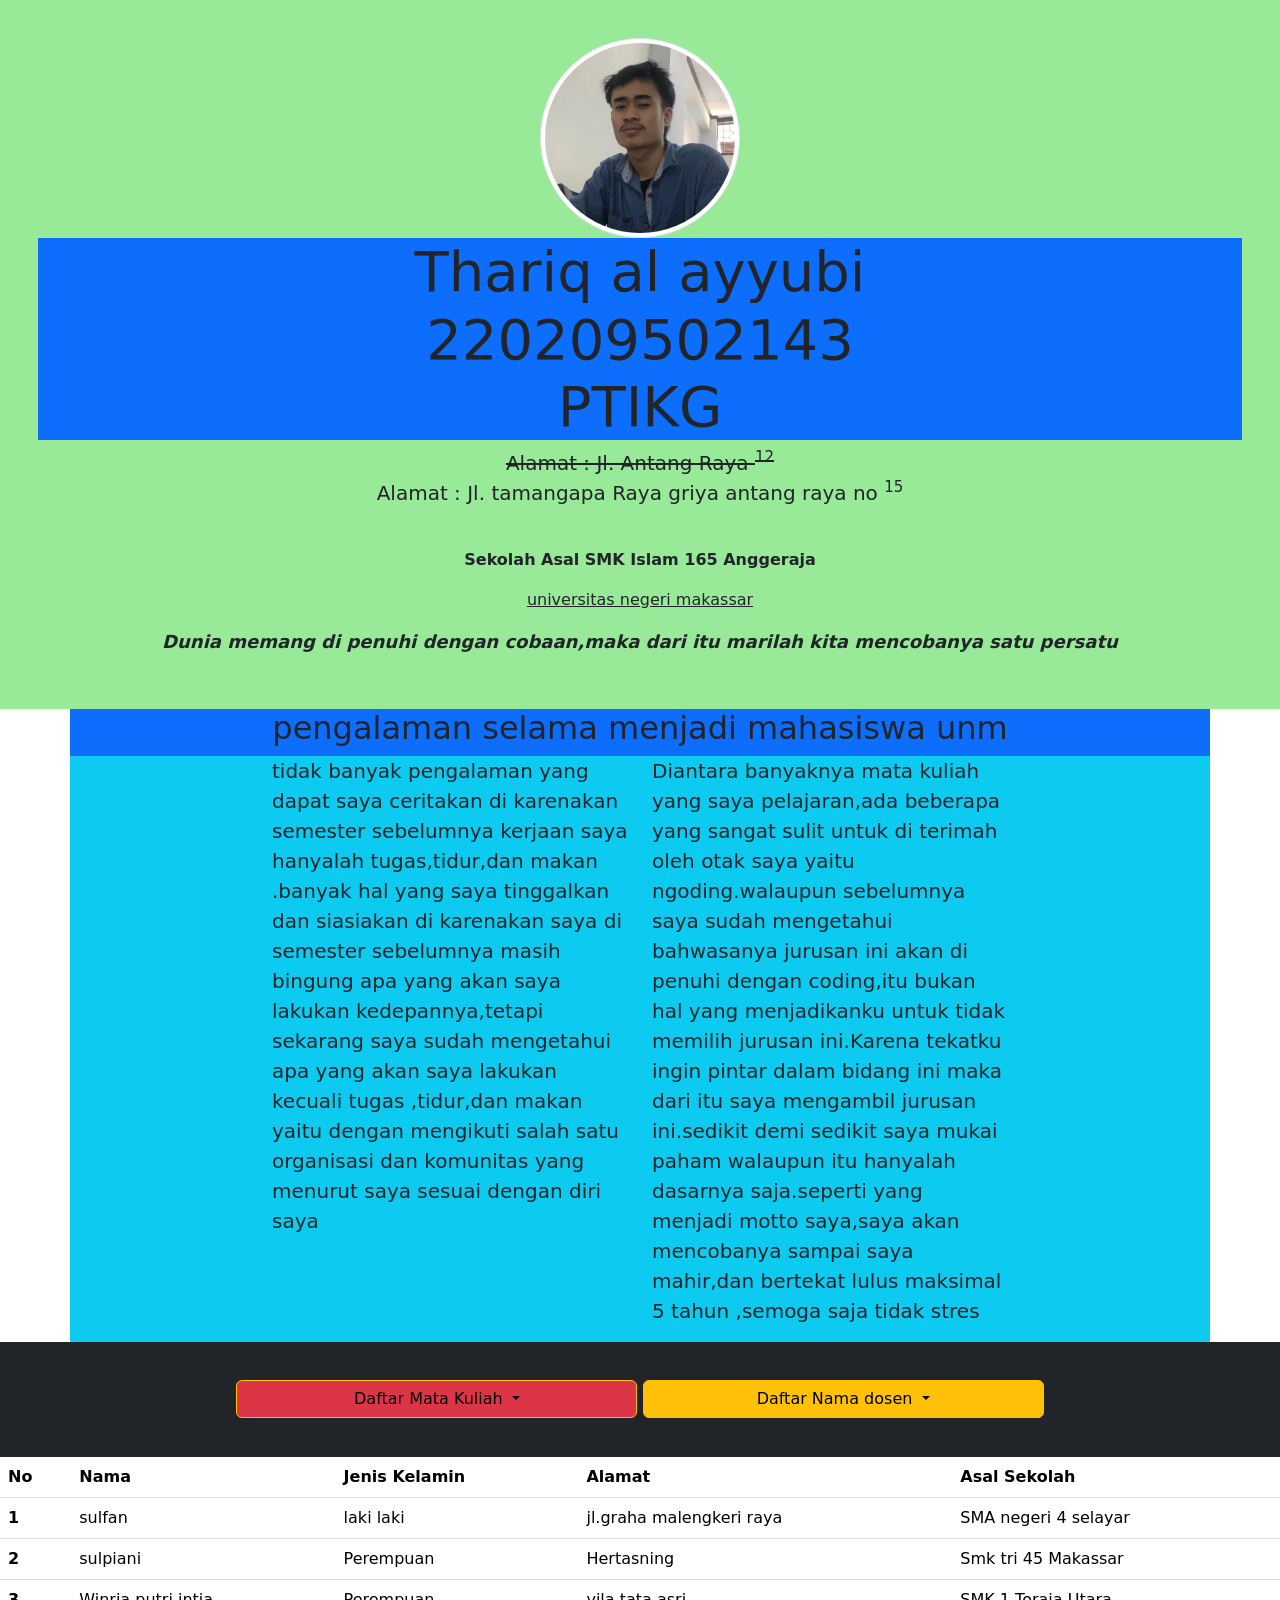
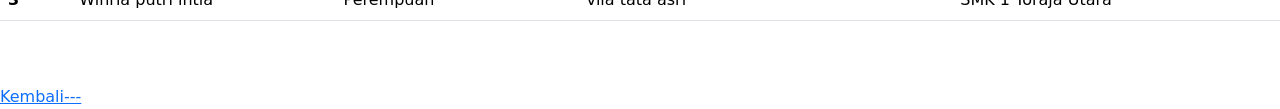
<file: tugas uts/Artikel.html>
<!DOCTYPE html>
<html l>
<head>
    <title>Perkenalan Diri</title>
    <link href="https://cdn.jsdelivr.net/npm/bootstrap@5.3.2/dist/css/bootstrap.min.css" rel="stylesheet" integrity="sha384-T3c6CoIi6uLrA9TneNEoa7RxnatzjcDSCmG1MXxSR1GAsXEV/Dwwykc2MPK8M2HN" crossorigin="anonymous">
    <script src="https://cdn.jsdelivr.net/npm/bootstrap@5.3.2/dist/js/bootstrap.bundle.min.js" integrity="sha384-C6RzsynM9kWDrMNeT87bh95OGNyZPhcTNXj1NW7RuBCsyN/o0jlpcV8Qyq46cDfL" crossorigin="anonymous"></script>
    <link rel="stylesheet" href="massok.css">
</head>
<body>
  
    <section class="jumbotron text-center"  >  
        
        <img src="iyya katama 2.jpg" alt="iyya kah manis" width="200" class="rounded-circle img-thumbnail"  >
        <h1 class="display-4 bg-primary text-center">Thariq al ayyubi <br>
            220209502143 <br>
            PTIKG <br>
        </h1>
        <p class="lead"><del>Alamat  : Jl. Antang Raya <sup>12</sup></del> <br>
            Alamat  : Jl. tamangapa Raya griya antang raya no <sup>15</sup> </p><br>
    
            <p>
                <b>Sekolah Asal SMK Islam 165 Anggeraja</b>
            </p>
            <p>
                <u>universitas negeri makassar</u>
            </p>
            <p>
             <font size="4"><b><i>Dunia memang di penuhi dengan cobaan,maka dari itu marilah kita mencobanya satu persatu</i></b></font>
            </p>
       </section>

        
            <div class="container ">
                <div class="row text-center bg-primary">
                  <div class="col "><h2>pengalaman selama menjadi mahasiswa unm</h2>
                  </div>
                </div>
                <div class="row  bs-danger-border-subtle justify-content-center fs-5 bg-info">
                    <div class="col-4"><p>
                      tidak banyak pengalaman yang dapat saya ceritakan di karenakan semester sebelumnya kerjaan saya hanyalah tugas,tidur,dan makan .banyak hal yang saya tinggalkan dan siasiakan di karenakan saya di semester sebelumnya masih bingung apa yang akan saya lakukan kedepannya,tetapi sekarang saya sudah mengetahui apa yang akan saya lakukan kecuali tugas ,tidur,dan makan yaitu dengan mengikuti salah satu organisasi dan komunitas yang menurut saya sesuai dengan diri saya
                       </p></div>
                    <div class="col-4"><p>
                      Diantara banyaknya mata kuliah yang saya pelajaran,ada beberapa yang sangat sulit untuk di terimah oleh otak saya yaitu ngoding.walaupun sebelumnya saya sudah mengetahui bahwasanya jurusan ini akan di penuhi dengan coding,itu bukan hal yang menjadikanku untuk tidak memilih jurusan ini.Karena tekatku ingin pintar dalam bidang ini maka dari itu saya mengambil jurusan ini.sedikit demi sedikit saya mukai paham walaupun itu hanyalah dasarnya saja.seperti yang menjadi motto saya,saya akan mencobanya sampai saya mahir,dan bertekat lulus maksimal 5 tahun ,semoga saja tidak stres
                       </p></div>
                </div>
              </div>
         
      
      <section id="dosen">
       <div class="dropdown text-center bg-dark  ">
        <button class="btn btn-warning dropdown-toggle col-4 bg-danger" type="button" data-bs-toggle="dropdown" aria-expanded="false">
            Daftar Mata Kuliah
        </button>
        <ul class="dropdown-menu  ">
          <li><a class="dropdown-item" href="#">Strategi Pembelajaran</a></li>
          <li><a class="dropdown-item" href="#">Profesi Pendidikan</a></li>
          <li><a class="dropdown-item" href="#">Inovasi Teknologi</a></li>
          <li><a class="dropdown-item" href="#">Keamanan Komputer</a></li>
          <li><a class="dropdown-item" href="#">Programan Web</a></li>
          <li><a class="dropdown-item" href="#">Jaringan Komputer</a></li>
          <li><a class="dropdown-item" href="#">Kecerdasan Buatan</a></li>
          <li><a class="dropdown-item" href="#">Stuktur Data</a></li>
           </ul>
           <button class="btn btn-warning dropdown-toggle col-4" type="button" data-bs-toggle="dropdown" aria-expanded="false">
            Daftar Nama dosen
        </button>
        <ul class="dropdown-menu ">
          <li><a class="dropdown-item" href="#">Ninik Rahayu Ashadi. S.Pd., M.Pd</a></li>
          <li><a class="dropdown-item" href="#">Dr. Darmawang, M.Kes</a></li>
          <li><a class="dropdown-item" href="#">M. Miftach Fakhri, S.Kom., M.Pd</a></li>
          <li><a class="dropdown-item" href="#">Fadhlirrahman Baso, S.Pd., M.Pd</a></li>
          <li><a class="dropdown-item" href="#">Alifya Nfh, S.Pd.,M.Pd.</a></li>
          <li><a class="dropdown-item" href="#">Dr. Muliadi, S.Pd..M.T.</a></li>
          <li><a class="dropdown-item" href="#">Fhatiah Adiba, S.Pd., M.Cs.</a></li>
          <li><a class="dropdown-item" href="#">Haekal Febriansyah Ramadhan, S.T., M.Pd.</a></li>
           </ul>
      </div>
    </section>
         
   
            <table class="table bg-warning">
                <thead>
                  <tr>
                    <th scope="col">No</th>
                    <th scope="col">Nama</th>
                    <th scope="col">Jenis Kelamin</th>
                    <th scope="col">Alamat</th>
                    <th scope="col">Asal Sekolah</th>
                  </tr>
                </thead>
                <tbody>
                  <tr>
                    <th scope="row">1</th>
                    <td>sulfan</td>
                    <td>laki laki</td>
                    <td>jl.graha malengkeri raya</td>
                    <td>SMA negeri 4 selayar</td>
                  </tr>
                  <tr>
                    <th scope="row">2</th>
                    <td>sulpiani</td>
                     <td>Perempuan</td>
                     <td>Hertasning</td>
                     <td> Smk tri 45 Makassar</td>
                  </tr>
                  <tr>
                    <th scope="row">3</th>
                    <td>Winria putri intia</td>
                    <td>Perempuan</td>
                    <td>vila tata asri</td>
                    <td>SMK 1 Toraja Utara</td>
                  </tr>
                </tbody>
              </table>
        </tr>
              </table><br><br>
              <a href="Index.html">Kembali---</a>
</body>
</html>
</file>
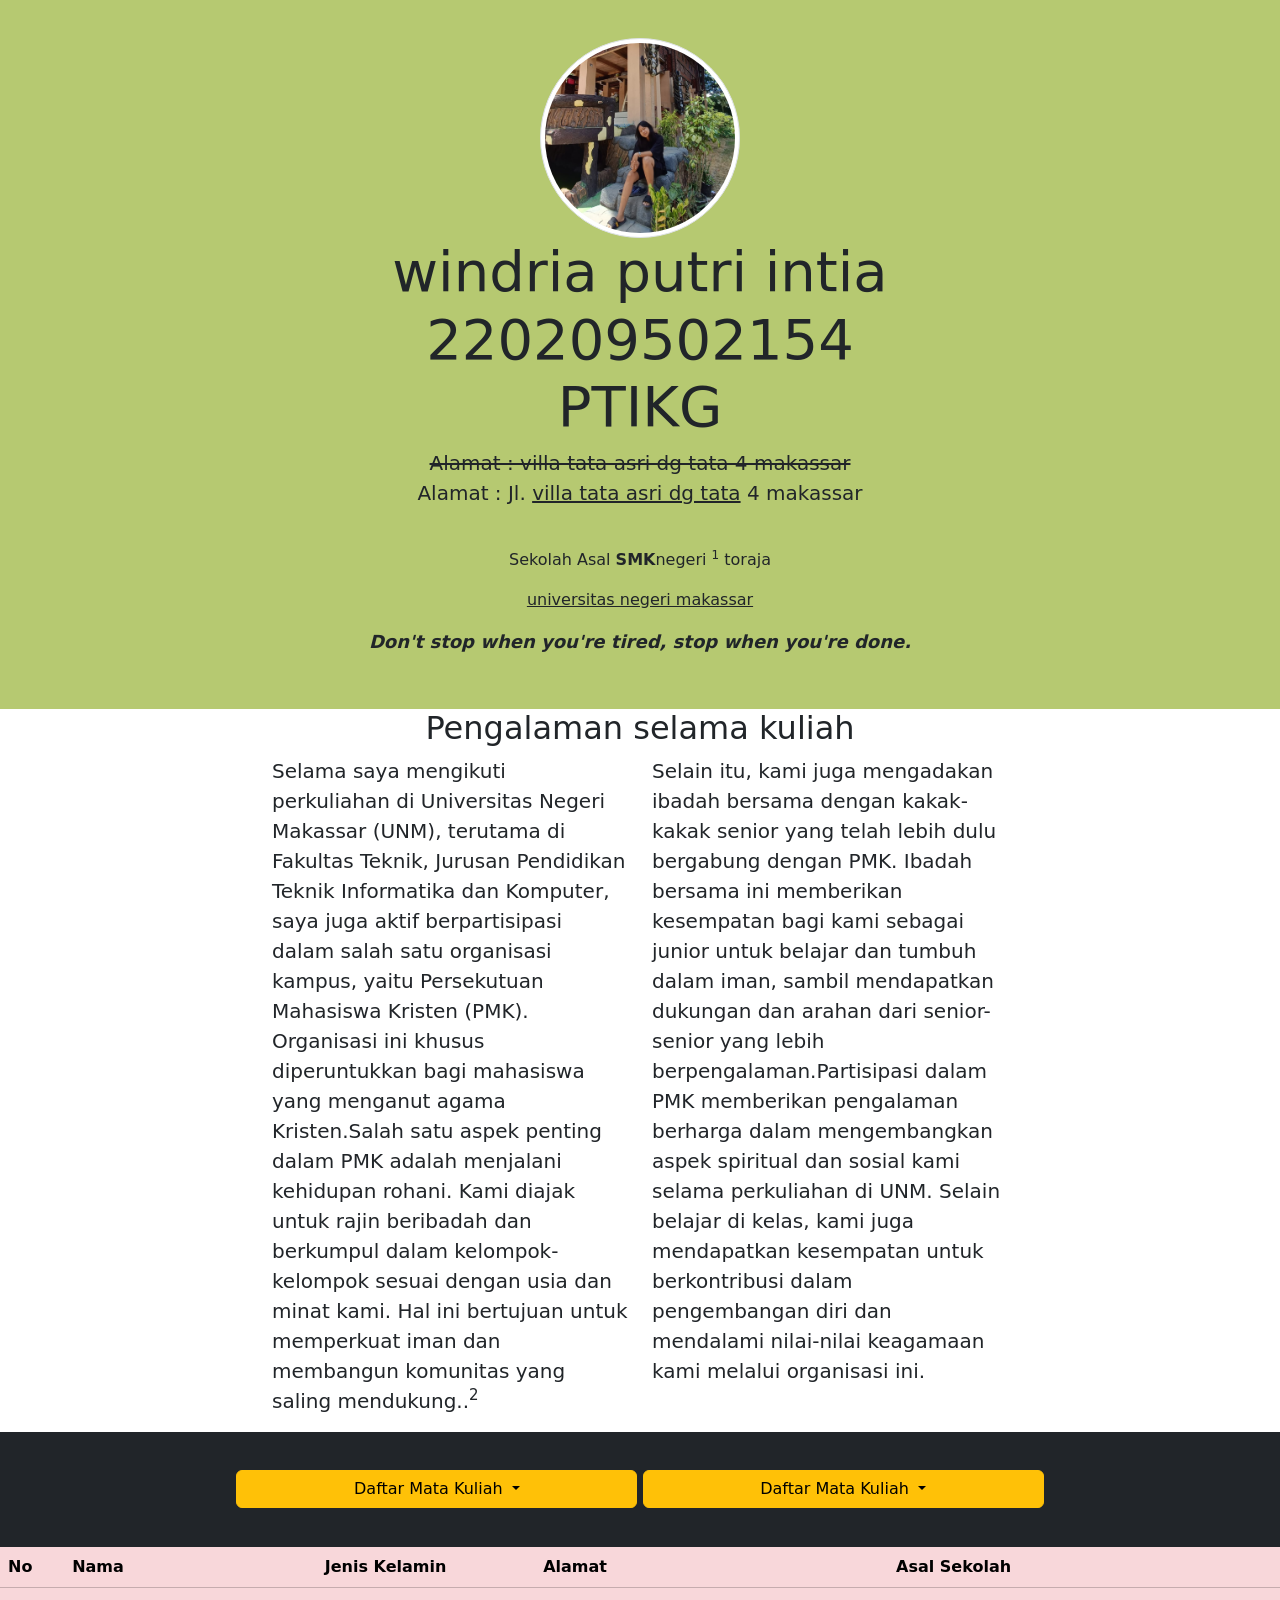
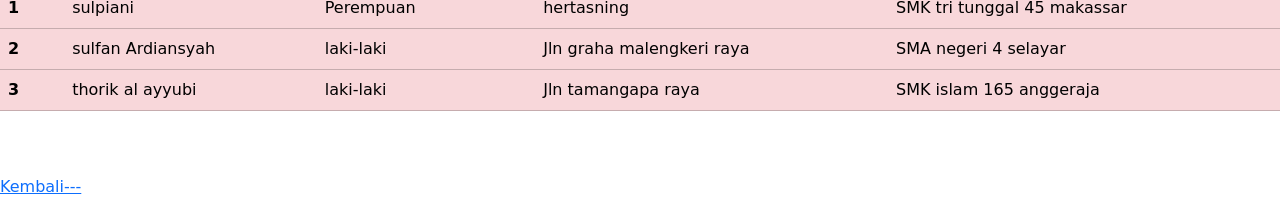
<file: tugas uts/BIODATA.HTML>
<!DOCTYPE html>
<html l>
<head>
    <title>Perkenalan Diri</title>
    <link href="https://cdn.jsdelivr.net/npm/bootstrap@5.3.2/dist/css/bootstrap.min.css" rel="stylesheet" integrity="sha384-T3c6CoIi6uLrA9TneNEoa7RxnatzjcDSCmG1MXxSR1GAsXEV/Dwwykc2MPK8M2HN" crossorigin="anonymous">
    <script src="https://cdn.jsdelivr.net/npm/bootstrap@5.3.2/dist/js/bootstrap.bundle.min.js" integrity="sha384-C6RzsynM9kWDrMNeT87bh95OGNyZPhcTNXj1NW7RuBCsyN/o0jlpcV8Qyq46cDfL" crossorigin="anonymous"></script>
    <link rel="stylesheet" href="winriaputri.css">
</head>
<body>
    <section class="jumbotron text-center"  >  
        
        <img src="winria putri.jpg" alt="windria putri intia" width="200" class="rounded-circle img-thumbnail"  >
        <h1 class="display-4">windria putri intia <br>
            220209502154 <br>
            PTIKG <br>
        </h1>
        <p class="lead"><del>Alamat : villa tata asri dg tata 4 makassar</del> <br>
            Alamat  : Jl. <u>villa tata asri dg tata</u> 4 makassar </p><br>
    
            <p>
                Sekolah Asal <b>SMK</b>negeri <sup>1</sup> toraja
            </p>
            <p>
                <u>universitas negeri makassar</u>
            </p>
            <p>
             <font size="4"><b><i>Don't stop when you're tired, stop when you're done.</i></b></font>
            </p>
       </section>

        
            <div class="container ">
                <div class="row text-center">
                  <div class="col "><h2>Pengalaman selama kuliah</h2>
                  </div>
                </div>
                <div class="row  bs-danger-border-subtle justify-content-center fs-5">
                    <div class="col-4"><p>
                        Selama saya mengikuti perkuliahan di Universitas Negeri Makassar (UNM), terutama di Fakultas Teknik, Jurusan Pendidikan Teknik Informatika dan Komputer, saya juga aktif berpartisipasi dalam salah satu organisasi kampus, yaitu Persekutuan Mahasiswa Kristen (PMK). Organisasi ini khusus diperuntukkan bagi mahasiswa yang menganut agama Kristen.Salah satu aspek penting dalam PMK adalah menjalani kehidupan rohani. Kami diajak untuk rajin beribadah dan berkumpul dalam kelompok-kelompok sesuai dengan usia dan minat kami. Hal ini bertujuan untuk memperkuat iman dan membangun komunitas yang saling mendukung..<sup>2</sup> 
                       </p></div>
                    <div class="col-4"><p>
                        Selain itu, kami juga mengadakan ibadah bersama dengan kakak-kakak senior yang telah lebih dulu bergabung dengan PMK. Ibadah bersama ini memberikan kesempatan bagi kami sebagai junior untuk belajar dan tumbuh dalam iman, sambil mendapatkan dukungan dan arahan dari senior-senior yang lebih berpengalaman.Partisipasi dalam PMK memberikan pengalaman berharga dalam mengembangkan aspek spiritual dan sosial kami selama perkuliahan di UNM. Selain belajar di kelas, kami juga mendapatkan kesempatan untuk berkontribusi dalam pengembangan diri dan mendalami nilai-nilai keagamaan kami melalui organisasi ini.

                       </p></div>
                </div>
              </div>
         
      
      <section id="dosen">
       <div class="dropdown text-center bg-dark  ">
        <button class="btn btn-warning dropdown-toggle col-4" type="button" data-bs-toggle="dropdown" aria-expanded="false">
            Daftar Mata Kuliah
        </button>
        <ul class="dropdown-menu  ">
          <li><a class="dropdown-item" href="#">Programan Web</a></li>
          <li><a class="dropdown-item" href="#">Keamanan Komputer</a></li>
          <li><a class="dropdown-item" href="#">Jaringan Komputer</a></li>
          <li><a class="dropdown-item" href="#">Stuktur Data</a></li>
          <li><a class="dropdown-item" href="#">Strategi Pembelajaran</a></li>
          <li><a class="dropdown-item" href="#">Kecerdasan Buatan</a></li>
          <li><a class="dropdown-item" href="#">Inovasi Teknolog</a></li>
          <li><a class="dropdown-item" href="#">Profesi Pendidikan</a></li>
           </ul>
           <button class="btn btn-warning dropdown-toggle col-4" type="button" data-bs-toggle="dropdown" aria-expanded="false">
            Daftar Mata Kuliah
        </button>
        <ul class="dropdown-menu ">
          <li><a class="dropdown-item" href="#">Alifya Nfh, S.Pd.,M.Pd.</a></li>
          <li><a class="dropdown-item" href="#">Dr. Muliadi, S.Pd..M.T.</a></li>
          <li><a class="dropdown-item" href="#">Fhatiah Adiba, S.Pd., M.Cs.</a></li>
          <li><a class="dropdown-item" href="#">Ninik Rahayu Ashadi. S.Pd., M.Pd</a></li>
          <li><a class="dropdown-item" href="#">Dr. Darmawang, M.Kes</a></li>
          <li><a class="dropdown-item" href="#">M. Miftach Fakhri, S.Kom., M.Pd</a></li>
          <li><a class="dropdown-item" href="#">Haekal Febriansyah Ramadhan, S.T., M.Pd.</a></li>
          <li><a class="dropdown-item" href="#">Fadhlirrahman Baso, S.Pd., M.Pd</a></li>
           </ul>
      </div>
    </section>
         
   
            <table class="table table-danger">
                <thead>
                  <tr>
                    <th scope="col">No</th>
                    <th scope="col">Nama</th>
                    <th scope="col">Jenis Kelamin</th>
                    <th scope="col">Alamat</th>
                    <th scope="col">Asal Sekolah</th>
                  </tr>
                </thead>
                <tbody>
                  <tr>
                    <th scope="row">1</th>
                    <td>sulpiani</td>
                    <td>Perempuan</td>
                    <td>hertasning</td>
                    <td>SMK tri tunggal 45 makassar</td>
                  </tr>
                  <tr>
                    <th scope="row">2</th>
                    <td>sulfan Ardiansyah</td>
                     <td>laki-laki</td>
                     <td>Jln graha malengkeri raya</td>
                     <td> SMA negeri 4 selayar</td>
                  </tr>
                  <tr>
                    <th scope="row">3</th>
                    <td>thorik al ayyubi</td>
                    <td>laki-laki</td>
                    <td>Jln tamangapa raya</td>
                    <td>SMK islam 165 anggeraja</td>
                  </tr>
                </tbody>
              </table>
        </tr>
              </table><br><br>
              <a href="Index.html">Kembali---</a>
</body>
</html>
</file>
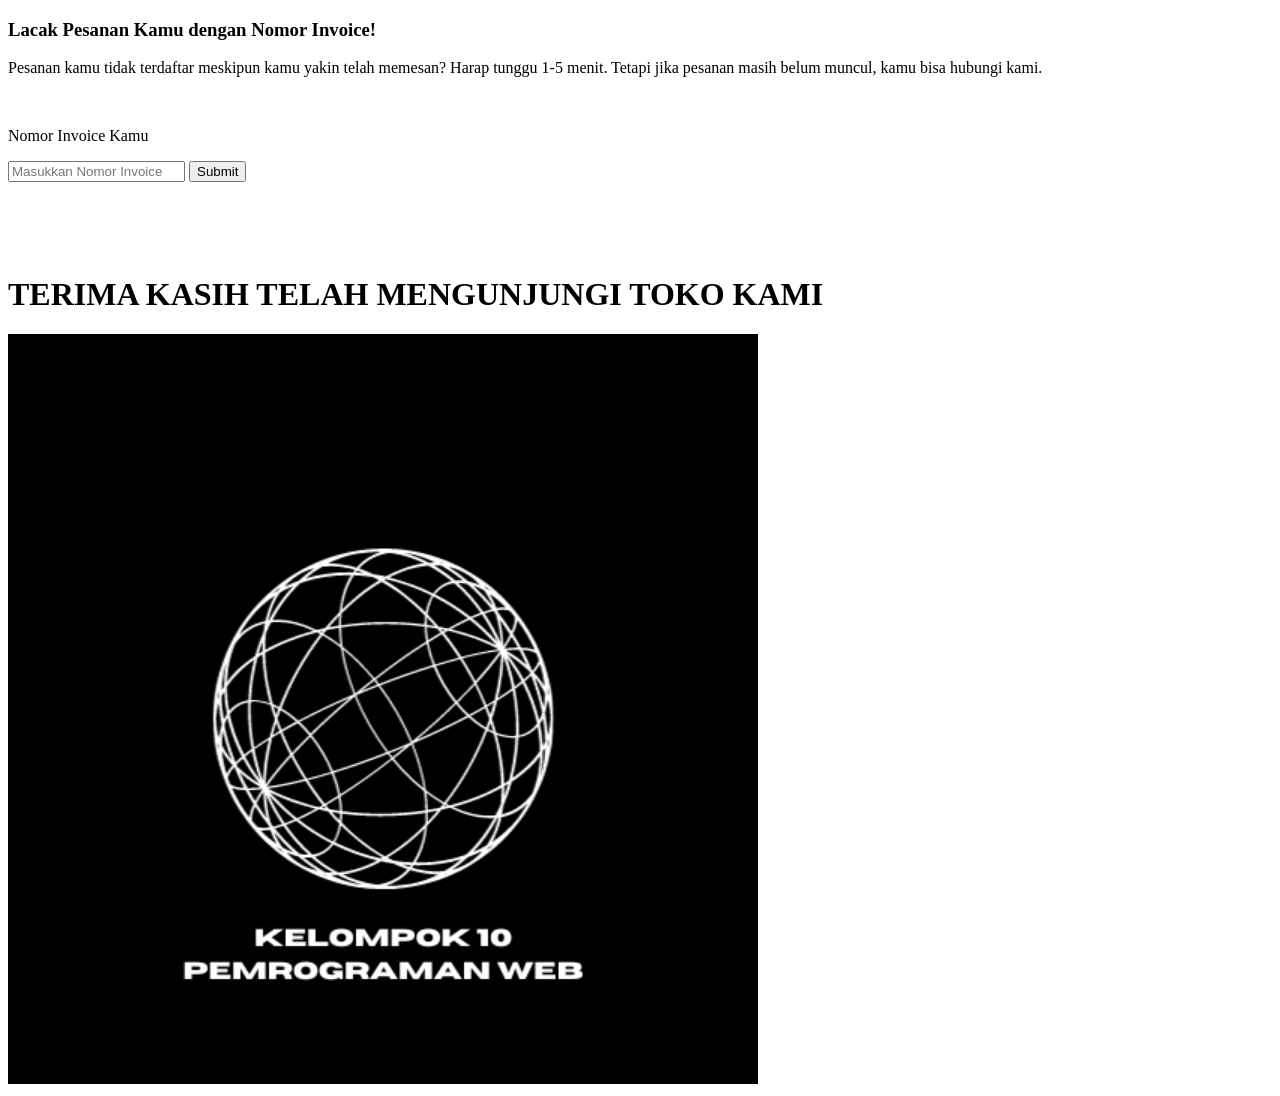
<file: tugas uts/cek transaksi.html>
<!DOCTYPE html>
<html lang="en">
<head>
    <meta charset="UTF-8">
    <meta name="viewport" content="width=device-width, initial-scale=1.0">
    <title>Transaksi</title>
</head>
<body>
    <h3>Lacak Pesanan Kamu dengan Nomor Invoice!</h3>
    <p>Pesanan kamu tidak terdaftar meskipun kamu yakin telah memesan? Harap tunggu  1-5 menit. Tetapi jika pesanan masih belum muncul, kamu bisa hubungi kami.
    </p><br>
    <form>
       <p>Nomor Invoice Kamu</p> 
       <input type="password" name="password" placeholder="Masukkan Nomor Invoice">
       <button>Submit</button><br><br>
    </form><br><br><br>
    <p><h1>TERIMA KASIH TELAH MENGUNJUNGI TOKO KAMI</h1></p>
    <img src="Logo kelompok 10.png" width="750">
</body>
</html>
</file>
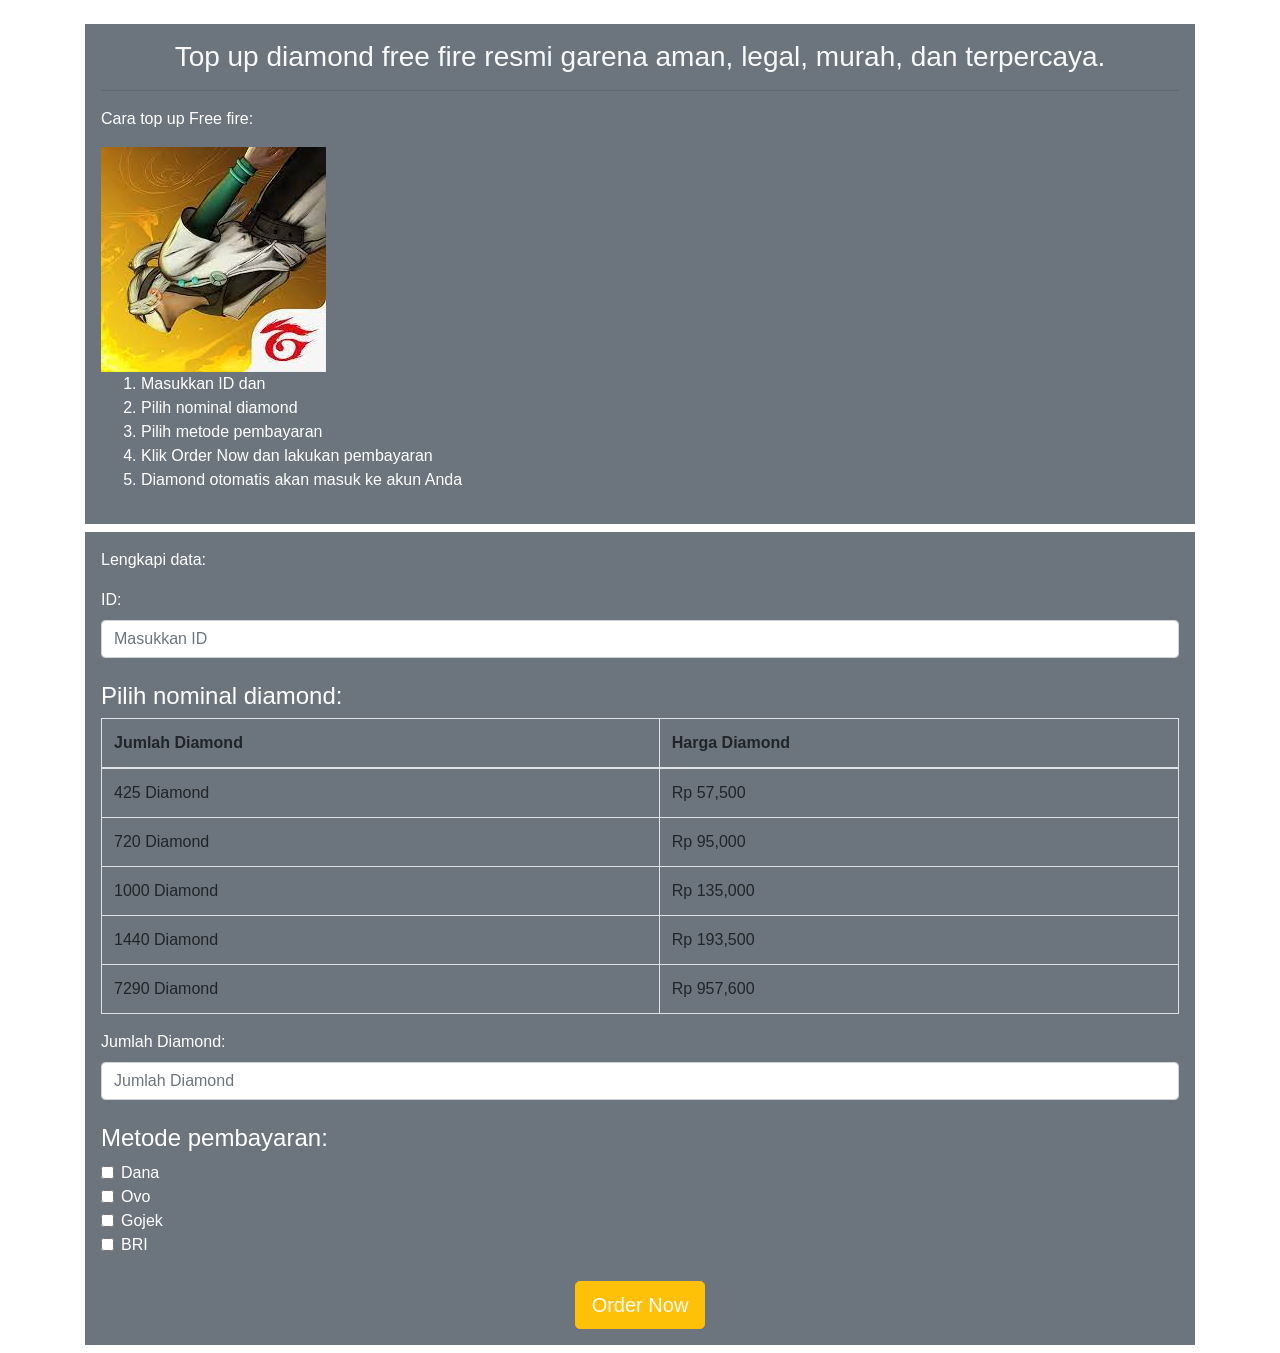
<file: tugas uts/free fire.html>
<!DOCTYPE html>
<html lang="en">
<head>
    <meta charset="UTF-8">
    <meta name="viewport" content="width=device-width, initial-scale=1.0">
    <title>Free fire top up</title>
    <link rel="stylesheet" href="https://maxcdn.bootstrapcdn.com/bootstrap/4.5.2/css/bootstrap.min.css">
    <link rel="stylesheet" href="style.css">
</head>
<body>
  
    <div class="container mt-4">
      <div class="p-3 mb-2 bg-secondary text-white">
        <h3 class="text-light text-center">
          Top up diamond free fire resmi garena aman, legal, murah, dan terpercaya.
        </h3><hr>
        <p>Cara top up Free fire:</p>
        <img src="FREE FIRE.jpg" alt="logo free fire" class="img-fluid">
        <ol>
            <li>Masukkan ID dan</li>
            <li>Pilih nominal diamond</li>
            <li>Pilih metode pembayaran</li>
            <li>Klik Order Now dan lakukan pembayaran</li>
            <li>Diamond otomatis akan masuk ke akun Anda</li>
        </ol>
        </div>
        <div class="p-3 mb-2 bg-secondary text-white">
        <p>Lengkapi data:</p>
        <form>
            <div class="form-group">
                <label for="id">ID:</label>
                <input type="text" class="form-control" id="id" placeholder="Masukkan ID">
            </div>
        </form>
        <h4 class="mt-4">Pilih nominal diamond:</h4>
        <table class="table table-bordered">
            <thead>
                <tr>
                    <th>Jumlah Diamond</th>
                    <th>Harga Diamond</th>
                </tr>
            </thead>
            <tbody>
                <tr>
                    <td>425 Diamond</td>
                    <td>Rp 57,500</td>
                </tr>
                <tr>
                    <td>720 Diamond</td>
                    <td>Rp 95,000</td>
                </tr>
                <tr>
                    <td>1000 Diamond</td>
                    <td>Rp 135,000</td>
                </tr>
                <tr>
                    <td>1440 Diamond</td>
                    <td>Rp 193,500</td>
                </tr>
                <tr>
                    <td>7290 Diamond</td>
                    <td>Rp 957,600</td>
                </tr>
            </tbody>
        </table>
        <form>
            <div class="form-group">
                <label for="jumlahDiamond">Jumlah Diamond:</label>
                <input type="text" class="form-control" id="jumlahDiamond" placeholder="Jumlah Diamond">
            </div>
        </form>
        <h4 class="mt-4">Metode pembayaran:</h4>
        <div class="form-check">
            <input type="checkbox" class="form-check-input" id="dana" name="metodePembayaran" value="Dana">
            <label class="form-check-label" for="dana">Dana</label>
        </div>
        <div class="form-check">
            <input type="checkbox" class="form-check-input" id="ovo" name="metodePembayaran" value="Ovo">
            <label class="form-check-label" for="ovo">Ovo</label>
        </div>
        <div class="form-check">
            <input type="checkbox" class="form-check-input" id="gojek" name="metodePembayaran" value="Gojek">
            <label class="form-check-label" for="gojek">Gojek</label>
        </div>
        <div class="form-check">
            <input type="checkbox" class="form-check-input" id="bri" name="metodePembayaran" value="BRI">
            <label class="form-check-label" for="bri">BRI</label>
        </div>
        <div class="mt-4 d-flex justify-content-center">
          <div class="btn btn-warning btn-lg text-light">Order Now</div>
        </div>
    </div>
    </div>

    <!-- Include Bootstrap JS and jQuery -->
    <script src="https://code.jquery.com/jquery-3.5.1.slim.min.js"></script>
    <script src="https://cdn.jsdelivr.net/npm/@popperjs/core@2.5.3/dist/umd/popper.min.js"></script>
    <script src="https://stackpath.bootstrapcdn.com/bootstrap/4.5.2/js/bootstrap.min.js"></script>
</body>
</html>
</file>
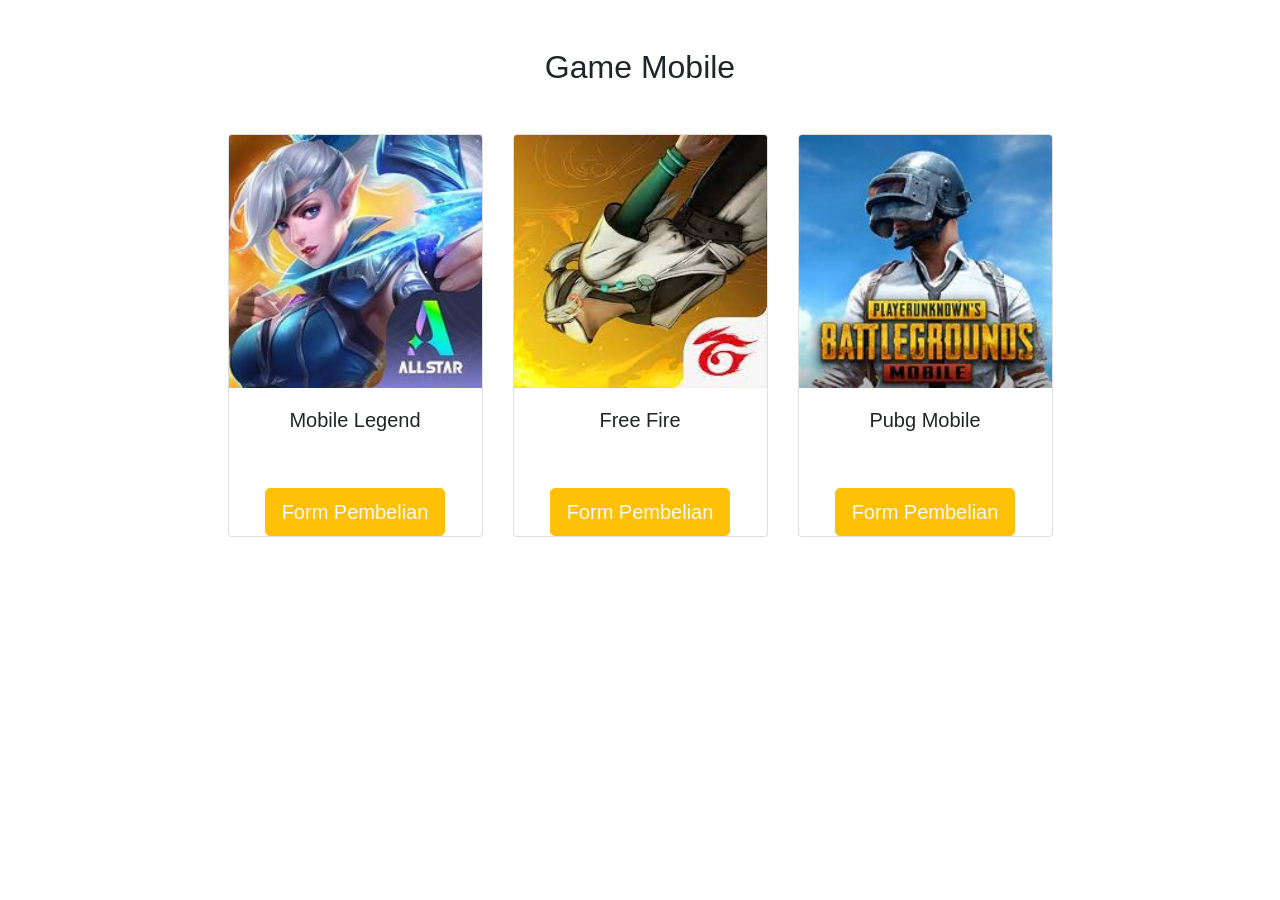
<file: tugas uts/gamemobile.html>
<!DOCTYPE html>
<html lang="en">
<head>
    <meta charset="UTF-8">
    <meta name="viewport" content="width=device-width, initial-scale=1.0">
    <link rel="stylesheet" href="https://maxcdn.bootstrapcdn.com/bootstrap/4.5.2/css/bootstrap.min.css">
    <link rel="stylesheet" href="style.css">
    <title>Game Mobile</title>
</head>
<body>
   
    <!--Game Mobile-->
    <div class="container-fluid py-5">
        <div class="container">
          <h2 class="text-center">Game Mobile</h2>
  
          <div class="row mt-5 justify-content-center">
            <div class="col-sm-6 col-lg-3 hovered-card mb-3">
              <div class="card">
                <img class="card-img-top" src="mobilelegend.jpeg" alt="" />
                <div class="card-body">
                  <h5 class="card-title text-center">Mobile Legend</h5>
                </div>
                <div class="mt-4 d-flex justify-content-center">
                    <div><a href="mlbb.html" class="btn btn-warning btn-lg text-light">Form Pembelian</a></div>
                  </div>
              </div>
            </div>
  
            <div class="col-sm-6 col-lg-3 hovered-card mb-3">
              <div class="card">
                <img class="card-img-top" src="FREE FIRE.jpg" alt="" />
                <div class="card-body">
                  <h5 class="card-title text-center">Free Fire</h5>
                </div>
                <div class="mt-4 d-flex justify-content-center">
                    <div><a href="free fire.html" class="btn btn-warning btn-lg text-light">Form Pembelian</a></div>
                  </div>
              </div>
            </div>
  
            <div class="col-sm-6 col-lg-3 hovered-card mb-3">
              <div class="card">
                <img class="card-img-top" src="PUBG MOBILE.jpeg" alt="" />
                <div class="card-body">
                  <h5 class="card-title text-center">Pubg Mobile</h5>
                </div>
                <div class="mt-4 d-flex justify-content-center">
                    <div><a href="pubg.html" class="btn btn-warning btn-lg text-light">Form Pembelian</a></div>
                  </div>
              </div>
            </div>
            <!--Game Mobile-->

    <!-- Include Bootstrap JS and jQuery -->
    <script src="https://code.jquery.com/jquery-3.5.1.slim.min.js"></script>
    <script src="https://cdn.jsdelivr.net/npm/@popperjs/core@2.5.3/dist/umd/popper.min.js"></script>
    <script src="https://stackpath.bootstrapcdn.com/bootstrap/4.5.2/js/bootstrap.min.js"></script>
</body>
</html>
</file>
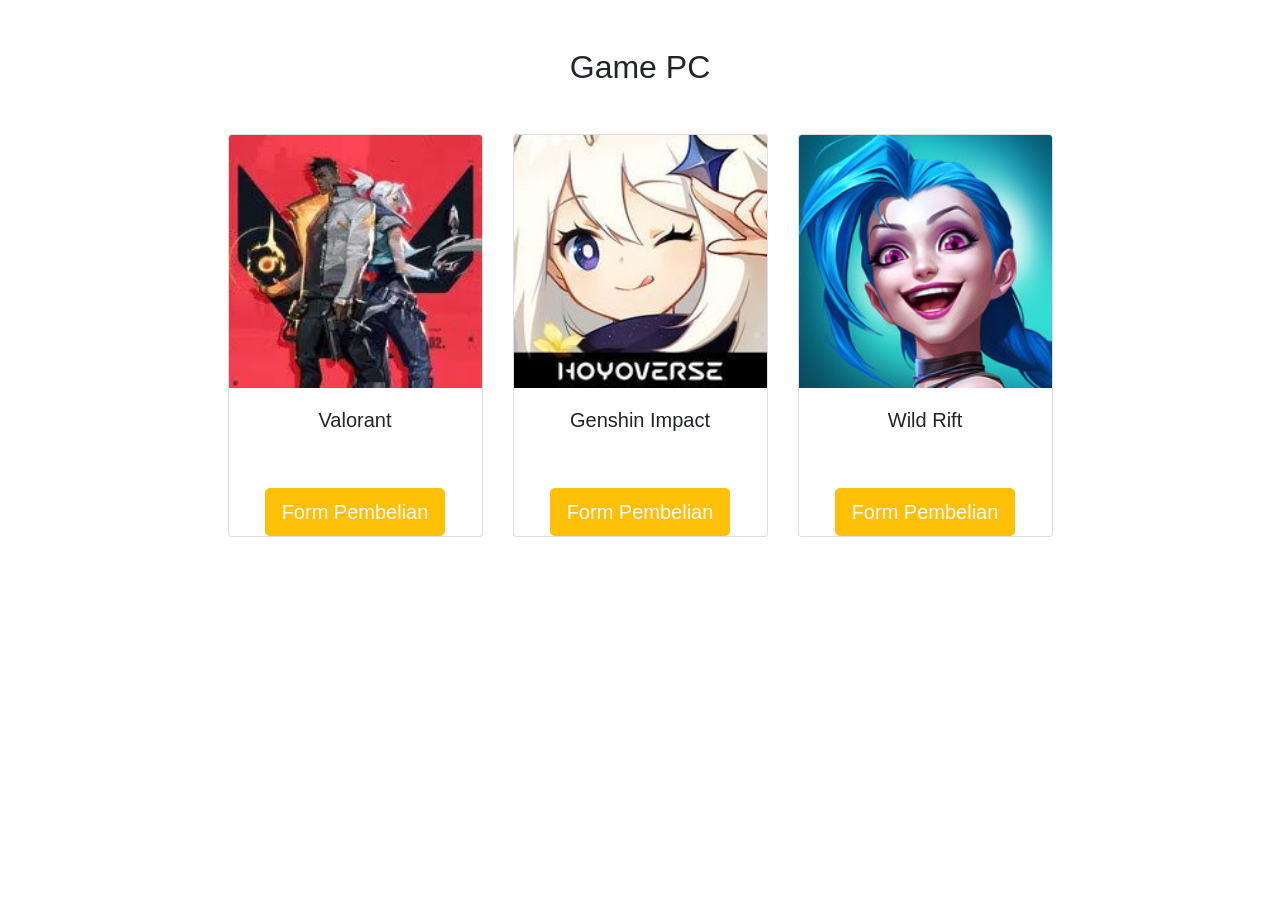
<file: tugas uts/gamepc.html>
<!DOCTYPE html>
<html lang="en">
<head>
    <meta charset="UTF-8">
    <meta name="viewport" content="width=device-width, initial-scale=1.0">
    <link rel="stylesheet" href="https://maxcdn.bootstrapcdn.com/bootstrap/4.5.2/css/bootstrap.min.css">
    <link rel="stylesheet" href="style.css">
    <title>Game Mobile</title>
</head>
<body>
  
    <!--Game PC-->
    <div class="container-fluid py-5">
        <div class="container">
          <h2 class="text-center">Game PC</h2>
  
          <div class="row mt-5 justify-content-center">
            <div class="col-sm-6 col-lg-3 hovered-card mb-3">
              <div class="card">
                <img class="card-img-top" src="valorant.jpg" alt="" />
                <div class="card-body">
                  <h5 class="card-title text-center">Valorant</h5>
                </div>
                <div class="mt-4 d-flex justify-content-center">
                    <div><a href="valorant.html" class="btn btn-warning btn-lg text-light">Form Pembelian</a></div>
                  </div>
              </div>
            </div>
  
            <div class="col-sm-6 col-lg-3 hovered-card mb-3">
              <div class="card">
                <img class="card-img-top" src="genshin impact.jpeg" alt="" />
                <div class="card-body">
                  <h5 class="card-title text-center">Genshin Impact</h5>
                </div>
                <div class="mt-4 d-flex justify-content-center">
                    <div><a href="genshin impact.html" class="btn btn-warning btn-lg text-light">Form Pembelian</a></div>
                  </div>
              </div>
            </div>
  
            <div class="col-sm-6 col-lg-3 hovered-card mb-3">
              <div class="card">
                <img class="card-img-top" src="wild rift.jpg" alt="" />
                <div class="card-body">
                  <h5 class="card-title text-center">Wild Rift</h5>
                </div>
                <div class="mt-4 d-flex justify-content-center">
                    <div><a href="wild rift.html" class="btn btn-warning btn-lg text-light">Form Pembelian</a></div>
                  </div>
              </div>
            </div>
            <!--Game PC-->
            
    <!-- Include Bootstrap JS and jQuery -->
    <script src="https://code.jquery.com/jquery-3.5.1.slim.min.js"></script>
    <script src="https://cdn.jsdelivr.net/npm/@popperjs/core@2.5.3/dist/umd/popper.min.js"></script>
    <script src="https://stackpath.bootstrapcdn.com/bootstrap/4.5.2/js/bootstrap.min.js"></script>
</body>
</html>
</file>
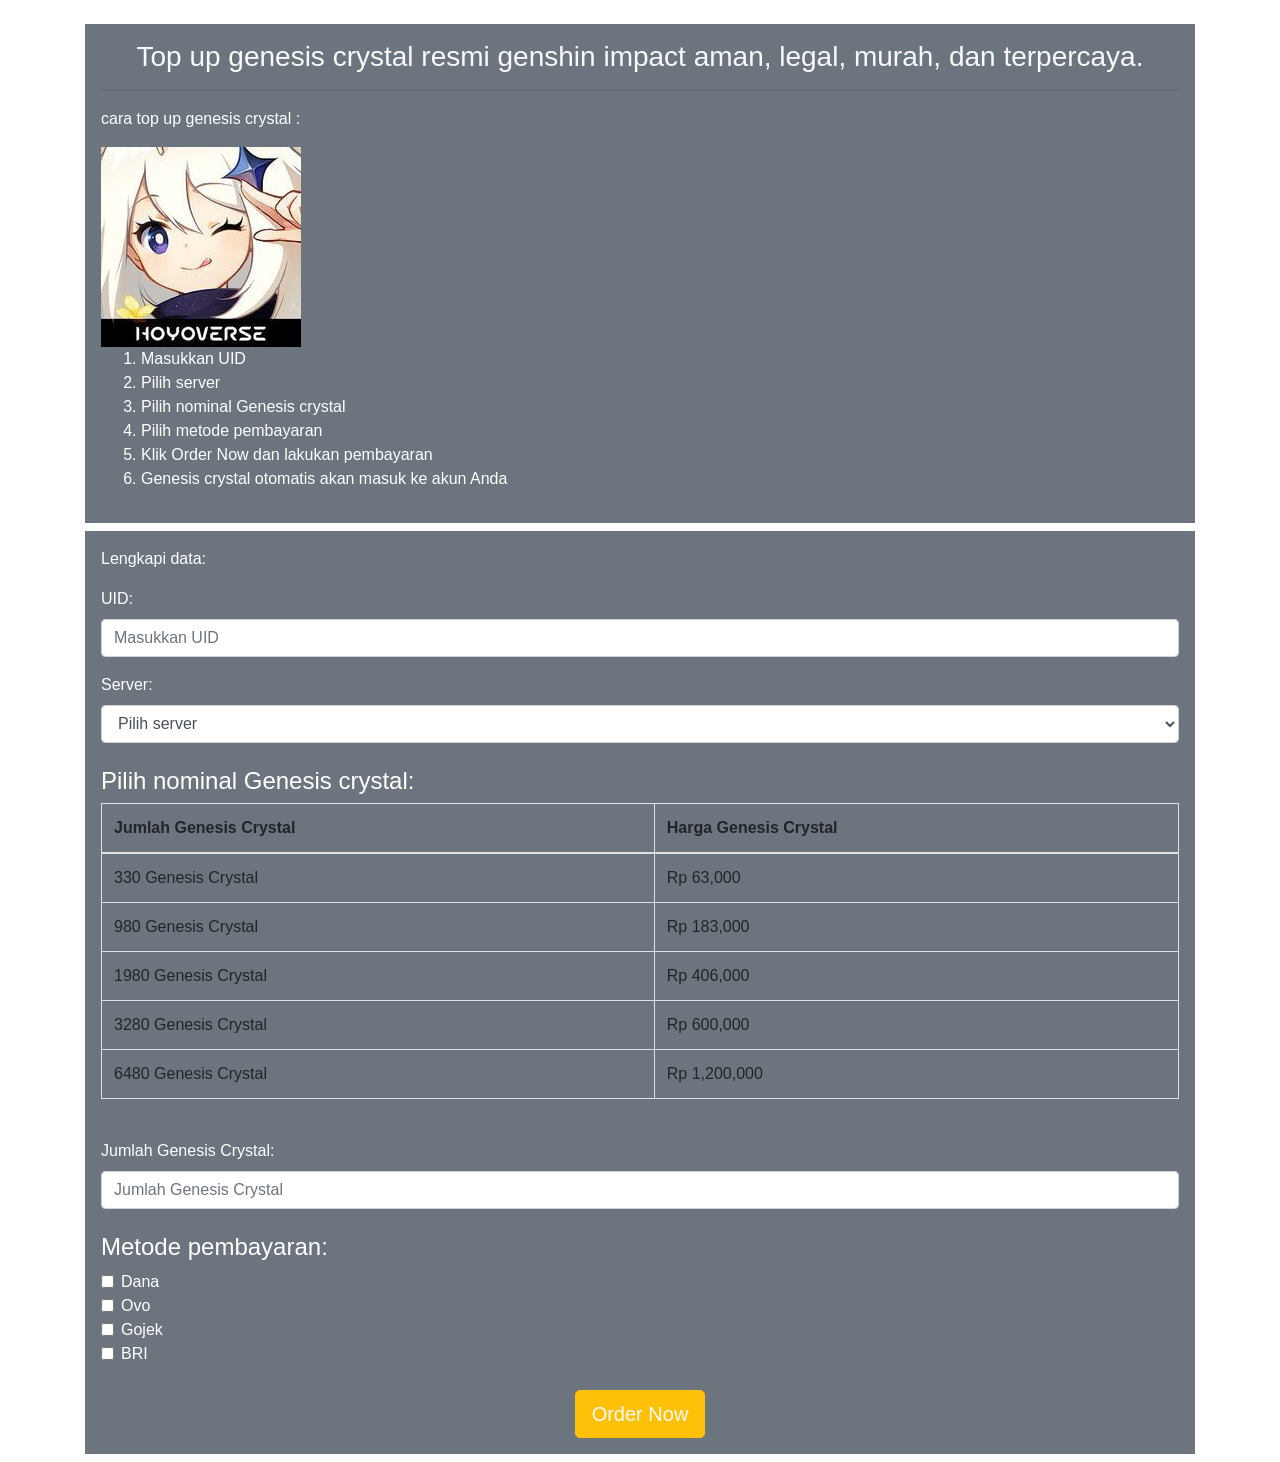
<file: tugas uts/genshin impact.html>
<!DOCTYPE html>
<html lang="en">
  <head>
    <meta charset="UTF-8" />
    <meta name="viewport" content="width=device-width, initial-scale=1.0" />
    <title>Genshin Impact top up</title>
    <!-- Include Bootstrap CSS -->
    <link rel="stylesheet" href="https://maxcdn.bootstrapcdn.com/bootstrap/4.5.2/css/bootstrap.min.css">
    <link rel="stylesheet" href="style.css">
  </head>
  <body>
    <div class="container mt-4">
      <div class="p-3 mb-2 bg-secondary text-white">
        <h3 class="text-light text-center">
          Top up genesis crystal resmi genshin impact aman, legal, murah, dan terpercaya.
        </h3><hr>
        <p>cara top up genesis crystal :</p>
      <img src="genshin impact.jpeg" alt="logo Genshin Impact" class="img-fluid">
      <ol>
        <li>Masukkan UID</li>
        <li>Pilih server</li>
        <li>Pilih nominal Genesis crystal</li>
        <li>Pilih metode pembayaran</li>
        <li>Klik Order Now dan lakukan pembayaran</li>
        <li>Genesis crystal otomatis akan masuk ke akun Anda</li>
      </ol>
      </div>
      <div class="p-3 mb-2 bg-secondary text-white">
      <p>Lengkapi data:</p>
      <form>
        <div class="form-group">
          <label for="uid">UID:</label>
          <input type="text" class="form-control" id="uid" placeholder="Masukkan UID">
        </div>
        <div class="form-group">
          <label for="server">Server:</label>
          <select class="form-control" id="server">
            <option selected="select">Pilih server</option>
            <option value="Asia">Asia</option>
            <option value="America">America</option>
            <option value="Europe">Europe</option>
            <option value="TW,HK,MO">TW,HK,MO</option>
          </select>
        </div>
      </form>
      <h4 class="mt-4">Pilih nominal Genesis crystal:</h4>
      <table class="table table-bordered">
        <thead>
          <tr>
            <th>Jumlah Genesis Crystal</th>
            <th>Harga Genesis Crystal</th>
          </tr>
        </thead>
        <tbody>
          <tr>
            <td>330 Genesis Crystal</td>
            <td>Rp 63,000</td>
          </tr>
          <tr>
            <td>980 Genesis Crystal</td>
            <td>Rp 183,000</td>
          </tr>
          <tr>
            <td>1980 Genesis Crystal</td>
            <td>Rp 406,000</td>
          </tr>
          <tr>
            <td>3280 Genesis Crystal</td>
            <td>Rp 600,000</td>
          </tr>
          <tr>
            <td>6480 Genesis Crystal</td>
            <td>Rp 1,200,000</td>
          </tr>
        </tbody>
      </table>
      <br />
      <form>
        <div class="form-group">
          <label for="jumlahGenesisCrystal">Jumlah Genesis Crystal:</label>
          <input type="text" class="form-control" id="jumlahGenesisCrystal" placeholder="Jumlah Genesis Crystal">
        </div>
      </form>
      <h4 class="mt-4">Metode pembayaran:</h4>
      <div class="form-check">
        <input type="checkbox" class="form-check-input" id="dana" name="metodePembayaran" value="Dana">
        <label class="form-check-label" for="dana">Dana</label>
      </div>
      <div class="form-check">
        <input type="checkbox" class="form-check-input" id="ovo" name="metodePembayaran" value="Ovo">
        <label class="form-check-label" for="ovo">Ovo</label>
      </div>
      <div class="form-check">
        <input type="checkbox" class="form-check-input" id="gojek" name="metodePembayaran" value="Gojek">
        <label class="form-check-label" for="gojek">Gojek</label>
      </div>
      <div class="form-check">
        <input type="checkbox" class="form-check-input" id="bri" name="metodePembayaran" value="BRI">
        <label class="form-check-label" for="bri">BRI</label>
      </div>
      <div class="mt-4 d-flex justify-content-center">
        <div class="btn btn-warning btn-lg text-light">Order Now</div>
      </div>
    </div>
    </div>

    <!-- Include Bootstrap JS and jQuery (Optional) -->
    <script src="https://code.jquery.com/jquery-3.5.1.slim.min.js"></script>
    <script src="https://cdn.jsdelivr.net/npm/@popperjs/core@2.5.3/dist/umd/popper.min.js"></script>
    <script src="https://stackpath.bootstrapcdn.com/bootstrap/4.5.2/js/bootstrap.min.js"></script>
  </body>
</html>
</file>
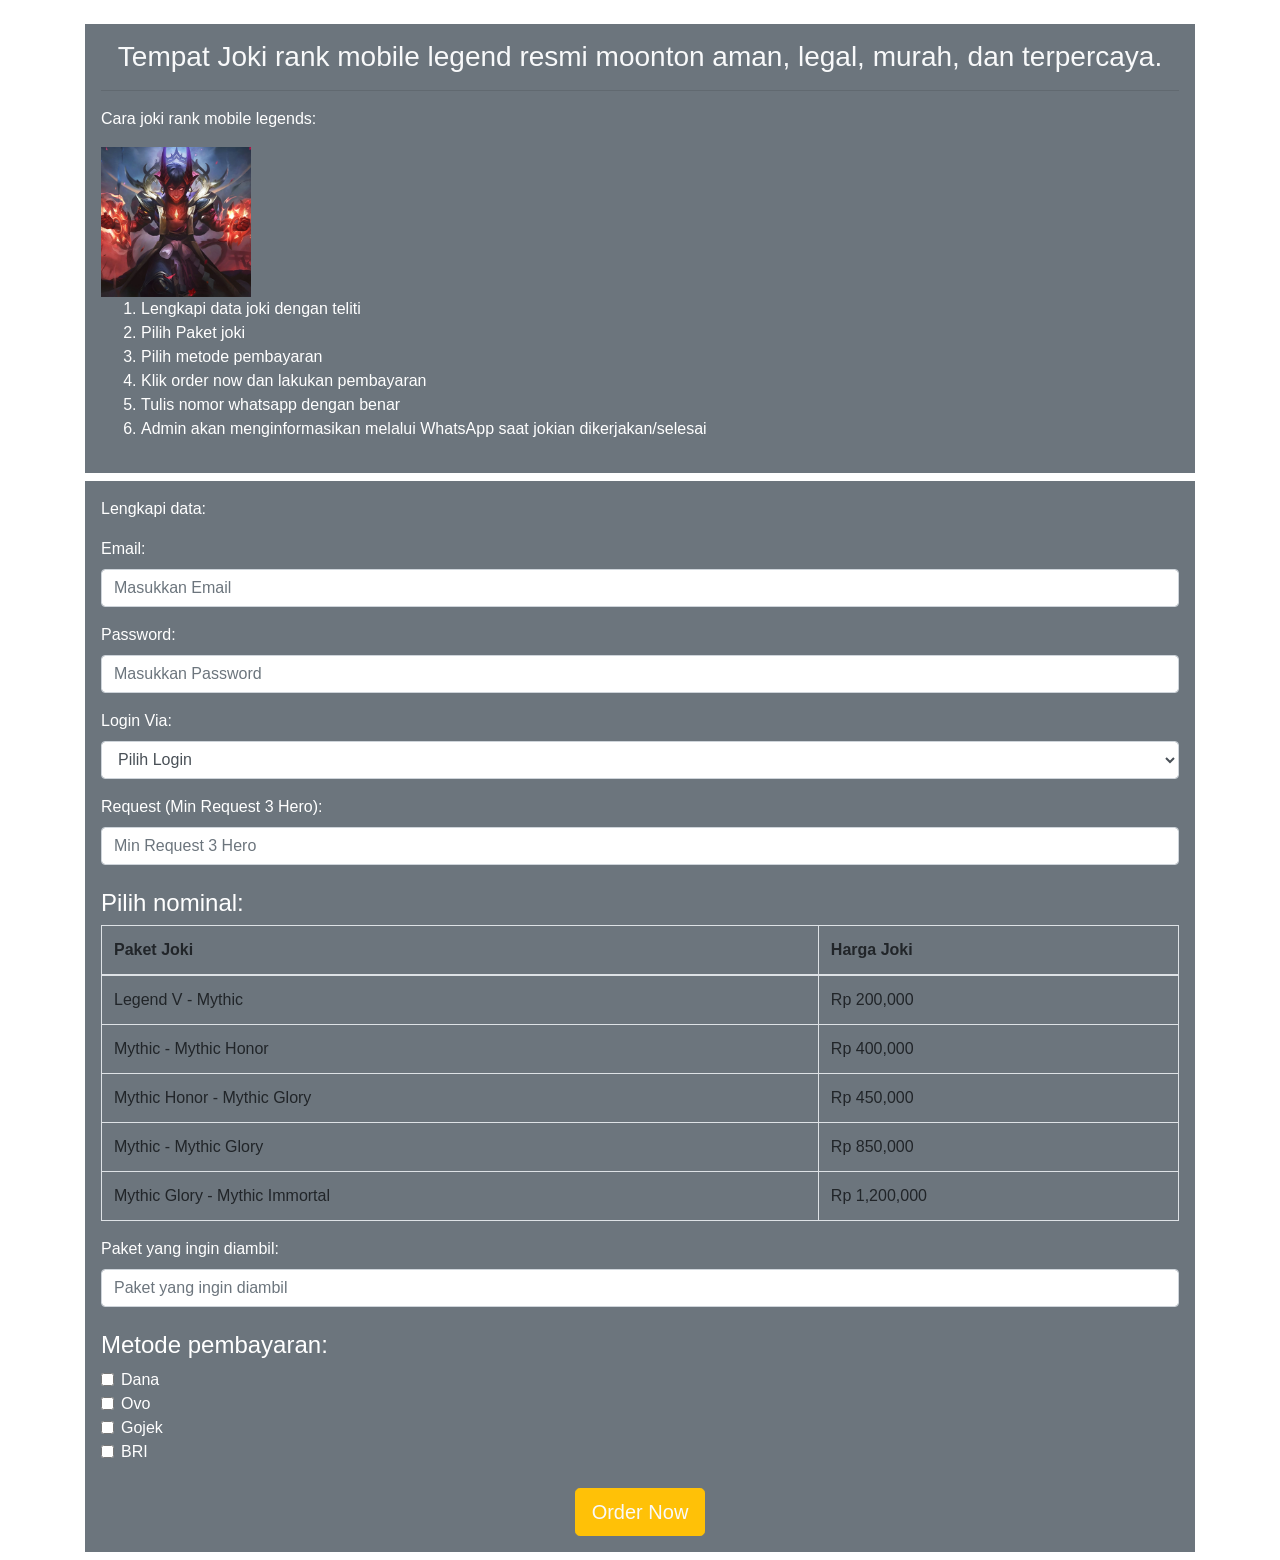
<file: tugas uts/jokimlbb.html>
<!DOCTYPE html>
<html lang="en">
  <head>
    <meta charset="UTF-8" />
    <meta name="viewport" content="width=device-width, initial-scale=1.0" />
    <title>Mobile legend Joki Rank</title>
    <link
      rel="stylesheet"
      href="https://maxcdn.bootstrapcdn.com/bootstrap/4.5.2/css/bootstrap.min.css"
    />
    <link rel="stylesheet" href="style.css" />
  </head>
  <body>
   
    <!--Joki MLBB-->
    <div class="container mt-4">
      <div class="p-3 mb-2 bg-secondary text-white">
        <h3 class="text-light text-center">
          Tempat Joki rank mobile legend resmi moonton aman, legal, murah, dan
          terpercaya.
        </h3>
        <hr />
        <p>Cara joki rank mobile legends:</p>
        <img
          src="jokimlbbrank.png"
          width="150"
          alt="logo joki mlbb rank"
          class="img-fluid"
        />
        <ol>
          <li>Lengkapi data joki dengan teliti</li>
          <li>Pilih Paket joki</li>
          <li>Pilih metode pembayaran</li>
          <li>Klik order now dan lakukan pembayaran</li>
          <li>Tulis nomor whatsapp dengan benar</li>
          <li>
            Admin akan menginformasikan melalui WhatsApp saat jokian
            dikerjakan/selesai
          </li>
        </ol>
      </div>
      <div class="p-3 mb-2 bg-secondary text-white">
        <p>Lengkapi data:</p>
        <form>
          <div class="form-group">
            <label for="email">Email:</label>
            <input
              type="text"
              class="form-control"
              id="email"
              placeholder="Masukkan Email"
            />
          </div>
          <div class="form-group">
            <label for="password">Password:</label>
            <input
              type="password"
              class="form-control"
              id="password"
              placeholder="Masukkan Password"
            />
          </div>
          <div class="form-group">
            <label for="loginVia">Login Via:</label>
            <select class="form-control" id="loginVia">
              <option selected="select">Pilih Login</option>
              <option value="moonton">Moonton</option>
              <option value="VK">VK</option>
              <option value="Tiktok">Tiktok</option>
              <option value="Facebook">Facebook</option>
            </select>
          </div>
          <div class="form-group">
            <label for="request">Request (Min Request 3 Hero):</label>
            <input
              type="text"
              class="form-control"
              id="request"
              placeholder="Min Request 3 Hero"
            />
          </div>
        </form>
        <h4 class="mt-4">Pilih nominal:</h4>
        <table class="table table-bordered">
          <thead>
            <tr>
              <th>Paket Joki</th>
              <th>Harga Joki</th>
            </tr>
          </thead>
          <tbody>
            <tr>
              <td>Legend V - Mythic</td>
              <td>Rp 200,000</td>
            </tr>
            <tr>
              <td>Mythic - Mythic Honor</td>
              <td>Rp 400,000</td>
            </tr>
            <tr>
              <td>Mythic Honor - Mythic Glory</td>
              <td>Rp 450,000</td>
            </tr>
            <tr>
              <td>Mythic - Mythic Glory</td>
              <td>Rp 850,000</td>
            </tr>
            <tr>
              <td>Mythic Glory - Mythic Immortal</td>
              <td>Rp 1,200,000</td>
            </tr>
          </tbody>
        </table>
        <form>
          <div class="form-group">
            <label for="paket">Paket yang ingin diambil:</label>
            <input
              type="text"
              class="form-control"
              id="paket"
              placeholder="Paket yang ingin diambil"
            />
          </div>
        </form>
        <h4 class="mt-4">Metode pembayaran:</h4>
        <div class="form-check">
          <input
            type="checkbox"
            class="form-check-input"
            id="dana"
            name="metodePembayaran"
            value="Dana"
          />
          <label class="form-check-label" for="dana">Dana</label>
        </div>
        <div class="form-check">
          <input
            type="checkbox"
            class="form-check-input"
            id="ovo"
            name="metodePembayaran"
            value="Ovo"
          />
          <label class="form-check-label" for="ovo">Ovo</label>
        </div>
        <div class="form-check">
          <input
            type="checkbox"
            class="form-check-input"
            id="gojek"
            name="metodePembayaran"
            value="Gojek"
          />
          <label class="form-check-label" for="gojek">Gojek</label>
        </div>
        <div class="form-check">
          <input
            type="checkbox"
            class="form-check-input"
            id="bri"
            name="metodePembayaran"
            value="BRI"
          />
          <label class="form-check-label" for="bri">BRI</label>
        </div>
        <div class="mt-4 d-flex justify-content-center">
          <div class="btn btn-warning btn-lg text-light">Order Now</div>
        </div>
      </div>
    </div>
    <!-- Include Bootstrap JS and jQuery -->
    <script src="https://code.jquery.com/jquery-3.5.1.slim.min.js"></script>
    <script src="https://cdn.jsdelivr.net/npm/@popperjs/core@2.5.3/dist/umd/popper.min.js"></script>
    <script src="https://stackpath.bootstrapcdn.com/bootstrap/4.5.2/js/bootstrap.min.js"></script>
  </body>
</html>
</file>
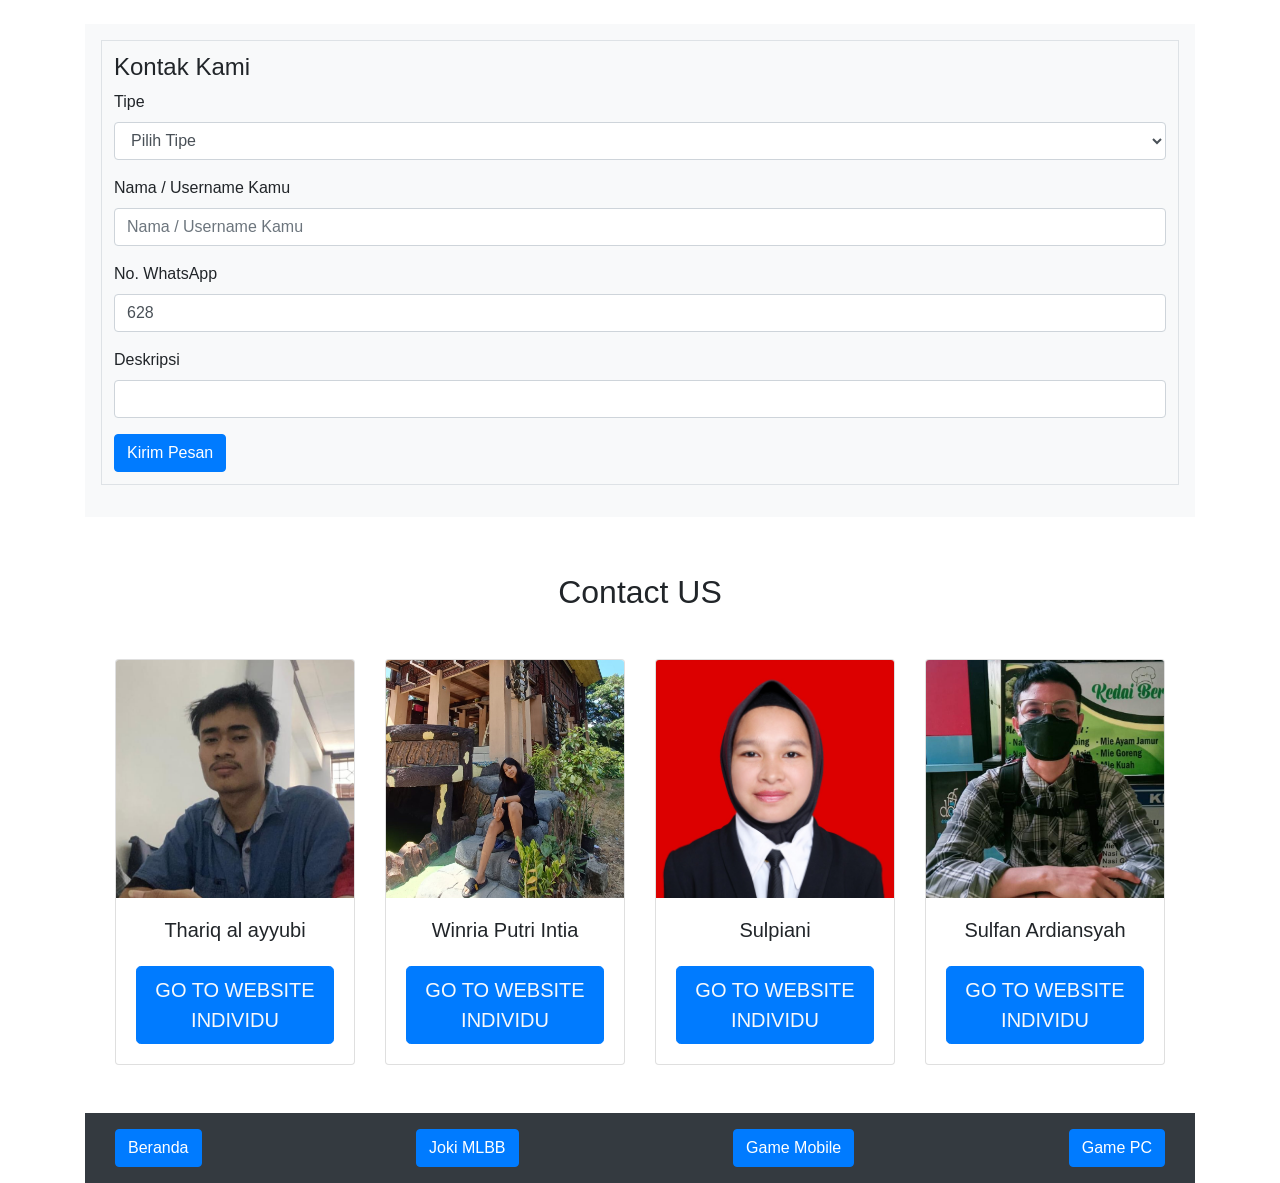
<file: tugas uts/kontak.html>
<!DOCTYPE html>
<html lang="en">
  <head>
    <meta charset="UTF-8" />
    <meta name="viewport" content="width=device-width, initial-scale=1.0" />
    <title>Kontak</title>
    <!-- Include Bootstrap CSS -->
    <link
      rel="stylesheet"
      href="https://maxcdn.bootstrapcdn.com/bootstrap/4.5.2/css/bootstrap.min.css"
    />
    <link rel="stylesheet" href="style.css" />
  </head>
  <body>
    <div class="container mt-4">
      <div class="p-3 mb-2 bg-light text-light">
        <table class="table table-bordered">
          <tr>
            <td>
              <form>
                <h4>Kontak Kami</h4>
                <div class="form-group">
                  <label for="tipe">Tipe</label>
                  <select class="form-control" id="tipe">
                    <option selected>Pilih Tipe</option>
                    <option value="Masalah Akun">Masalah Akun</option>
                    <option value="Masalah Transaksi">Masalah Transaksi</option>
                    <option value="Salah nominal">Salah nominal</option>
                    <option value="Daftar Reseller">Daftar Reseller</option>
                  </select>
                </div>
                <div class="form-group">
                  <label for="nama">Nama / Username Kamu</label>
                  <input
                    type="text"
                    class="form-control"
                    id="nama"
                    placeholder="Nama / Username Kamu"
                  />
                </div>
                <div class="form-group">
                  <label for="noWhatsApp">No. WhatsApp</label>
                  <input
                    type="text"
                    class="form-control"
                    id="noWhatsApp"
                    value="628"
                  />
                </div>
                <div class="form-group">
                  <label for="deskripsi">Deskripsi</label>
                  <input type="text" class="form-control" id="deskripsi" />
                </div>
                <button type="submit" class="btn btn-primary">
                  Kirim Pesan
                </button>
              </form>
            </td>
          </tr>
        </table>
      </div>

      <!--Contact-->
      <div class="container-fluid py-5">
        <div class="container">
          <h2 class="text-center">Contact US</h2>

          <div class="row mt-5 justify-content-center">
            <div class="col-sm-3 hovered-card">
              <div class="card">
                <img class="card-img-top" src="iyya katama 2.jpg" alt="" />
                <div class="card-body">
                  <h5 class="card-title text-center">Thariq al ayyubi</h5>
                  <div class="mt-4 d-flex justify-content-center">
                    <div>
                      <a
                        href="Artikel.html"
                        class="btn btn-primary btn-lg text-light"
                        >GO TO WEBSITE INDIVIDU</a
                      >
                    </div>
                  </div>
                </div>
              </div>
            </div>

            <div class="col-sm-3 hovered-card">
              <div class="card">
                <img class="card-img-top" src="winria putri.jpg" alt="" />
                <div class="card-body">
                  <h5 class="card-title text-center">Winria Putri Intia</h5>
                  <div class="mt-4 d-flex justify-content-center">
                    <div>
                      <a
                        href="BIODATA.HTML"
                        class="btn btn-primary btn-lg text-light"
                        >GO TO WEBSITE INDIVIDU</a
                      >
                    </div>
                  </div>
                </div>
              </div>
            </div>

            <div class="col-sm-3 hovered-card">
              <div class="card">
                <img class="card-img-top" src="piani.jpg" alt="" />
                <div class="card-body">
                  <h5 class="card-title text-center">Sulpiani</h5>
                  <div class="mt-4 d-flex justify-content-center">
                    <div>
                      <a
                        href="UTS.HTML"
                        class="btn btn-primary btn-lg text-light"
                        >GO TO WEBSITE INDIVIDU</a
                      >
                    </div>
                  </div>
                </div>
              </div>
            </div>

            <div class="col-sm-3 hovered-card">
              <div class="card">
                <img class="card-img-top" src="gue.jpg" alt="" />
                <div class="card-body">
                  <h5 class="card-title text-center">Sulfan Ardiansyah</h5>
                  <div class="mt-4 d-flex justify-content-center">
                    <div>
                      <a
                        href="Artikel 1.html"
                        class="btn btn-primary btn-lg text-light"
                        >GO TO WEBSITE INDIVIDU</a
                      >
                    </div>
                  </div>
                </div>
              </div>
            </div>
          </div>
        </div>
      </div>

      <!--End Contact-->
      <div class="container-fluid py-3 bg-dark text-light">
        <div class="container d-flex justify-content-between">
          <a href="index.html" class="btn btn-primary">Beranda</a>
          <a href="jokimlbb.html" class="btn btn-primary">Joki MLBB</a>
          <a href="gamemobile.html" class="btn btn-primary">Game Mobile</a>
          <a href="gamepc.html" class="btn btn-primary">Game PC</a>
        </div>
      </div>
    </div>

    <!-- Include Bootstrap JS and jQuery (Optional) -->
    <script src="https://code.jquery.com/jquery-3.5.1.slim.min.js"></script>
    <script src="https://cdn.jsdelivr.net/npm/@popperjs/core@2.5.3/dist/umd/popper.min.js"></script>
    <script src="https://stackpath.bootstrapcdn.com/bootstrap/4.5.2/js/bootstrap.min.js"></script>
  </body>
</html>
</file>
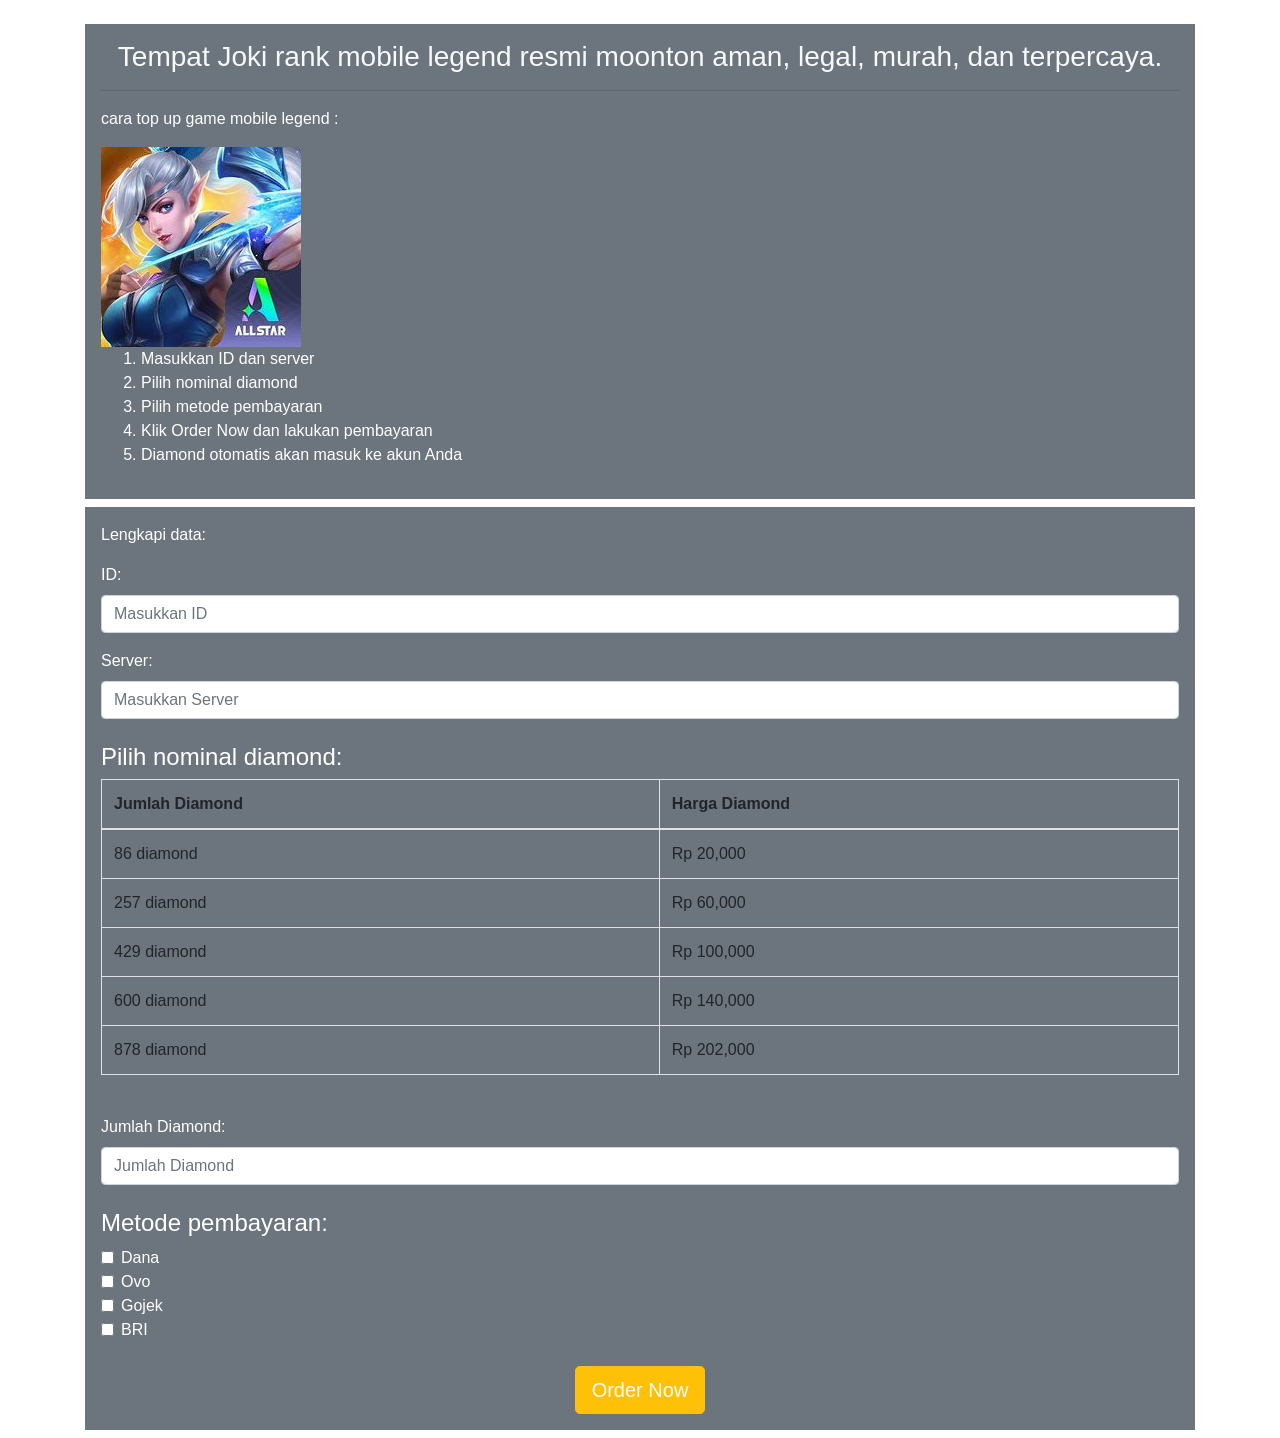
<file: tugas uts/mlbb.html>
<!DOCTYPE html>
<html lang="en">
<head>
    <meta charset="UTF-8">
    <meta name="viewport" content="width=device-width, initial-scale=1.0">
    <title>Mobile legend top up</title>
    <!-- Include Bootstrap CSS -->
    <link rel="stylesheet" href="https://maxcdn.bootstrapcdn.com/bootstrap/4.5.2/css/bootstrap.min.css">
    <link rel="stylesheet" href="style.css">
</head>
<body>
    <div class="container mt-4">
      <div class="p-3 mb-2 bg-secondary text-white">
        <h3 class="text-light text-center">
          Tempat Joki rank mobile legend resmi moonton aman, legal, murah, dan
          terpercaya.
        </h3><hr>
        <p>cara top up game mobile legend :</p>
        <img src="mobilelegend.jpeg" alt="logo mlbb" class="img-fluid">
        <ol>
            <li>Masukkan ID dan server</li>
            <li>Pilih nominal diamond</li>
            <li>Pilih metode pembayaran</li>
            <li>Klik Order Now dan lakukan pembayaran</li>
            <li>Diamond otomatis akan masuk ke akun Anda</li>
        </ol>
        </div>
        <div class="p-3 mb-2 bg-secondary text-white">
        <p>Lengkapi data:</p>
        <form>
            <div class="form-group">
                <label for="id">ID:</label>
                <input type="text" class="form-control" id="id" placeholder="Masukkan ID">
            </div>
            <div class="form-group">
                <label for="server">Server:</label>
                <input type="text" class="form-control" id="server" placeholder="Masukkan Server">
            </div>
        </form>
        <h4 class="mt-4">Pilih nominal diamond:</h4>
        <table class="table table-bordered">
            <thead>
                <tr>
                    <th>Jumlah Diamond</th>
                    <th>Harga Diamond</th>
                </tr>
            </thead>
            <tbody>
                <tr>
                    <td>86 diamond</td>
                    <td>Rp 20,000</td>
                </tr>
                <tr>
                    <td>257 diamond</td>
                    <td>Rp 60,000</td>
                </tr>
                <tr>
                    <td>429 diamond</td>
                    <td>Rp 100,000</td>
                </tr>
                <tr>
                    <td>600 diamond</td>
                    <td>Rp 140,000</td>
                </tr>
                <tr>
                    <td>878 diamond</td>
                    <td>Rp 202,000</td>
                </tr>
            </tbody>
        </table>
        <br />
        <form>
            <div class="form-group">
                <label for="jumlahDiamond">Jumlah Diamond:</label>
                <input type="text" class="form-control" id="jumlahDiamond" placeholder="Jumlah Diamond">
            </div>
        </form>
        <h4 class="mt-4">Metode pembayaran:</h4>
        <div class="form-check">
            <input type="checkbox" class="form-check-input" id="dana" name="metodePembayaran" value="Dana">
            <label class="form-check-label" for="dana">Dana</label>
        </div>
        <div class="form-check">
            <input type="checkbox" class="form-check-input" id="ovo" name="metodePembayaran" value="Ovo">
            <label class="form-check-label" for="ovo">Ovo</label>
        </div>
        <div class="form-check">
            <input type="checkbox" class="form-check-input" id="gojek" name="metodePembayaran" value="Gojek">
            <label class="form-check-label" for="gojek">Gojek</label>
        </div>
        <div class="form-check">
            <input type="checkbox" class="form-check-input" id="bri" name="metodePembayaran" value="BRI">
            <label class="form-check-label" for="bri">BRI</label>
        </div>
        <div class="mt-4 d-flex justify-content-center">
          <div class="btn btn-warning btn-lg text-light">Order Now</div>
        </div>
    </div>
    </div>

    <!-- Include Bootstrap JS and jQuery (Optional) -->
    <script src="https://code.jquery.com/jquery-3.5.1.slim.min.js"></script>
    <script src="https://cdn.jsdelivr.net/npm/@popperjs/core@2.5.3/dist/umd/popper.min.js"></script>
    <script src="https://stackpath.bootstrapcdn.com/bootstrap/4.5.2/js/bootstrap.min.js"></script>
</body>
</html>
</file>
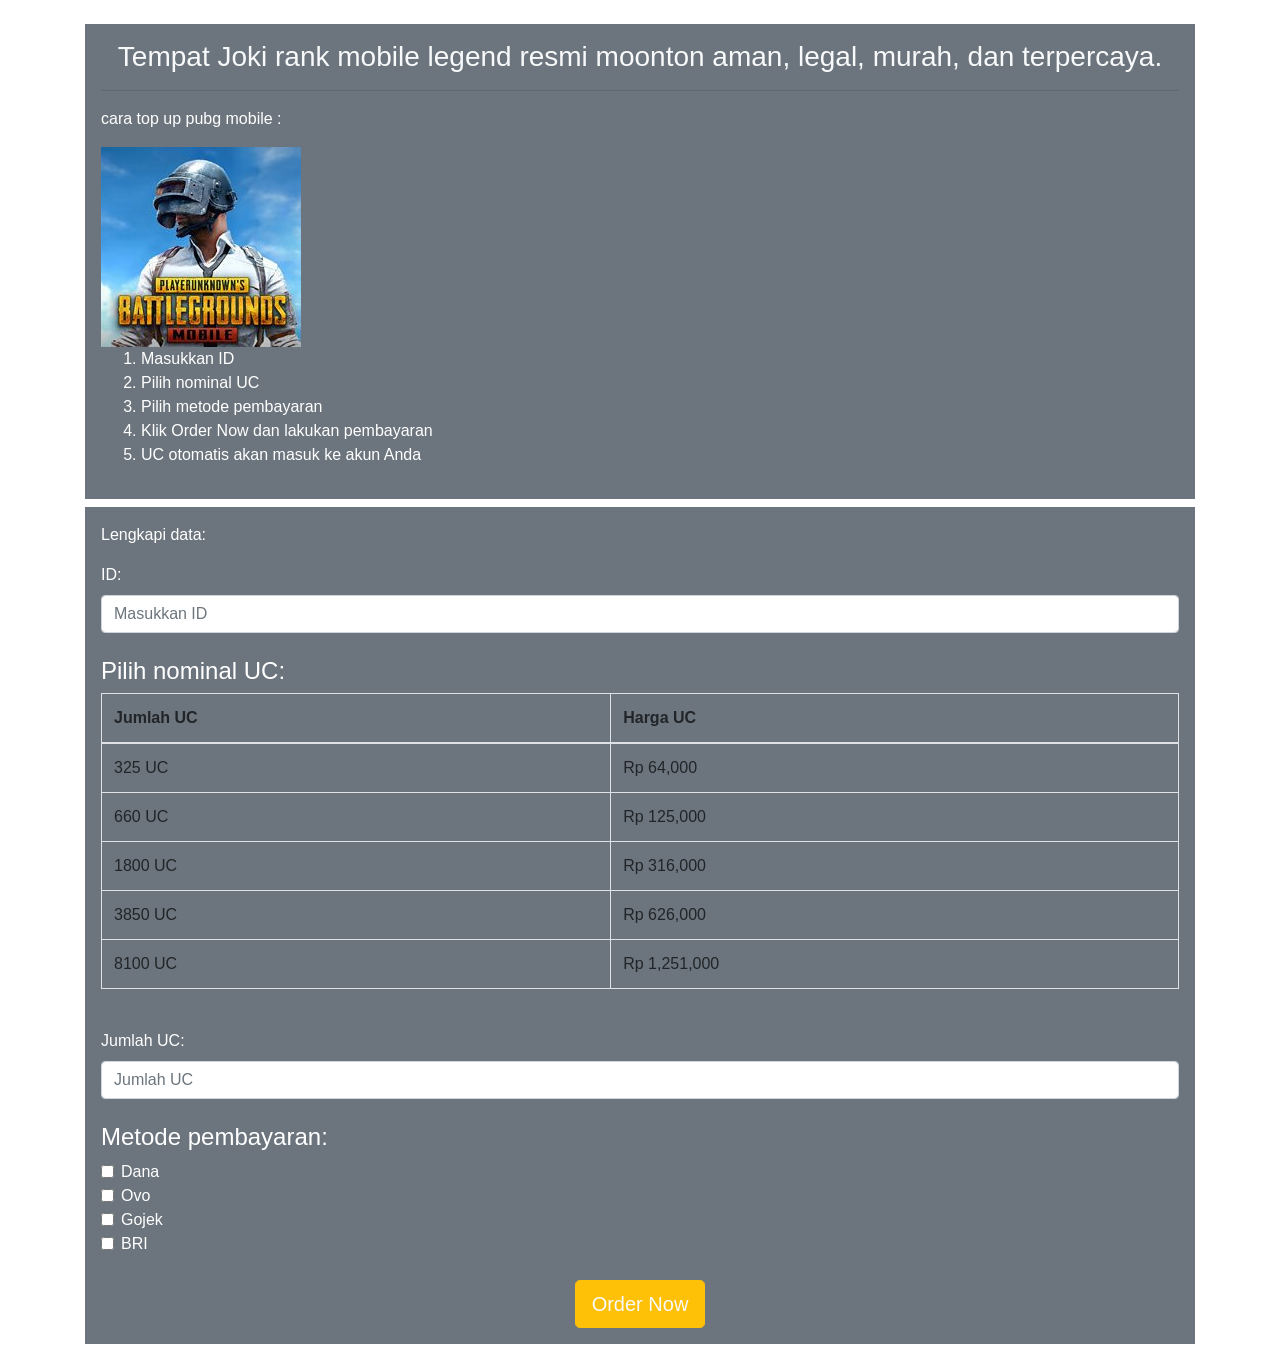
<file: tugas uts/pubg.html>
<!DOCTYPE html>
<html lang="en">
<head>
    <meta charset="UTF-8">
    <meta name="viewport" content="width=device-width, initial-scale=1.0">
    <title>Pubg Mobile top up</title>
    <!-- Include Bootstrap CSS -->
    <link rel="stylesheet" href="https://maxcdn.bootstrapcdn.com/bootstrap/4.5.2/css/bootstrap.min.css">
    <link rel="stylesheet" href="style.css">
</head>
<body>
    <div class="container mt-4">
      <div class="p-3 mb-2 bg-secondary text-white">
        <h3 class="text-light text-center">
          Tempat Joki rank mobile legend resmi moonton aman, legal, murah, dan
          terpercaya.
        </h3><hr>
        <p>cara top up pubg mobile :</p>
        <img src="PUBG MOBILE.jpeg" alt="logo pubg" class="img-fluid">
        <ol>
            <li>Masukkan ID</li>
            <li>Pilih nominal UC</li>
            <li>Pilih metode pembayaran</li>
            <li>Klik Order Now dan lakukan pembayaran</li>
            <li>UC otomatis akan masuk ke akun Anda</li>
        </ol>
        </div>
        <div class="p-3 mb-2 bg-secondary text-white">
        <p>Lengkapi data:</p>
        <form>
            <div class="form-group">
                <label for="id">ID:</label>
                <input type="text" class="form-control" id="id" placeholder="Masukkan ID">
            </div>
        </form>
        <h4 class="mt-4">Pilih nominal UC:</h4>
        <table class="table table-bordered">
            <thead>
                <tr>
                    <th>Jumlah UC</th>
                    <th>Harga UC</th>
                </tr>
            </thead>
            <tbody>
                <tr>
                    <td>325 UC</td>
                    <td>Rp 64,000</td>
                </tr>
                <tr>
                    <td>660 UC</td>
                    <td>Rp 125,000</td>
                </tr>
                <tr>
                    <td>1800 UC</td>
                    <td>Rp 316,000</td>
                </tr>
                <tr>
                    <td>3850 UC</td>
                    <td>Rp 626,000</td>
                </tr>
                <tr>
                    <td>8100 UC</td>
                    <td>Rp 1,251,000</td>
                </tr>
            </tbody>
        </table>
        <br />
        <form>
            <div class="form-group">
                <label for="jumlahUC">Jumlah UC:</label>
                <input type="text" class="form-control" id="jumlahUC" placeholder="Jumlah UC">
            </div>
        </form>
        <h4 class="mt-4">Metode pembayaran:</h4>
        <div class="form-check">
            <input type="checkbox" class="form-check-input" id="dana" name="metodePembayaran" value="Dana">
            <label class="form-check-label" for="dana">Dana</label>
        </div>
        <div class="form-check">
            <input type="checkbox" class="form-check-input" id="ovo" name="metodePembayaran" value="Ovo">
            <label class="form-check-label" for "ovo">Ovo</label>
        </div>
        <div class="form-check">
            <input type="checkbox" class="form-check-input" id="gojek" name="metodePembayaran" value="Gojek">
            <label class="form-check-label" for="gojek">Gojek</label>
        </div>
        <div class="form-check">
            <input type="checkbox" class="form-check-input" id="bri" name="metodePembayaran" value="BRI">
            <label class="form-check-label" for="bri">BRI</label>
        </div>
        <div class="mt-4 d-flex justify-content-center">
          <div class="btn btn-warning btn-lg text-light">Order Now</div>
        </div>
    </div>
    </div>

    <!-- Include Bootstrap JS and jQuery (Optional) -->
    <script src="https://code.jquery.com/jquery-3.5.1.slim.min.js"></script>
    <script src="https://cdn.jsdelivr.net/npm/@popperjs/core@2.5.3/dist/umd/popper.min.js"></script>
    <script src="https://stackpath.bootstrapcdn.com/bootstrap/4.5.2/js/bootstrap.min.js"></script>
</body>
</html>
</file>
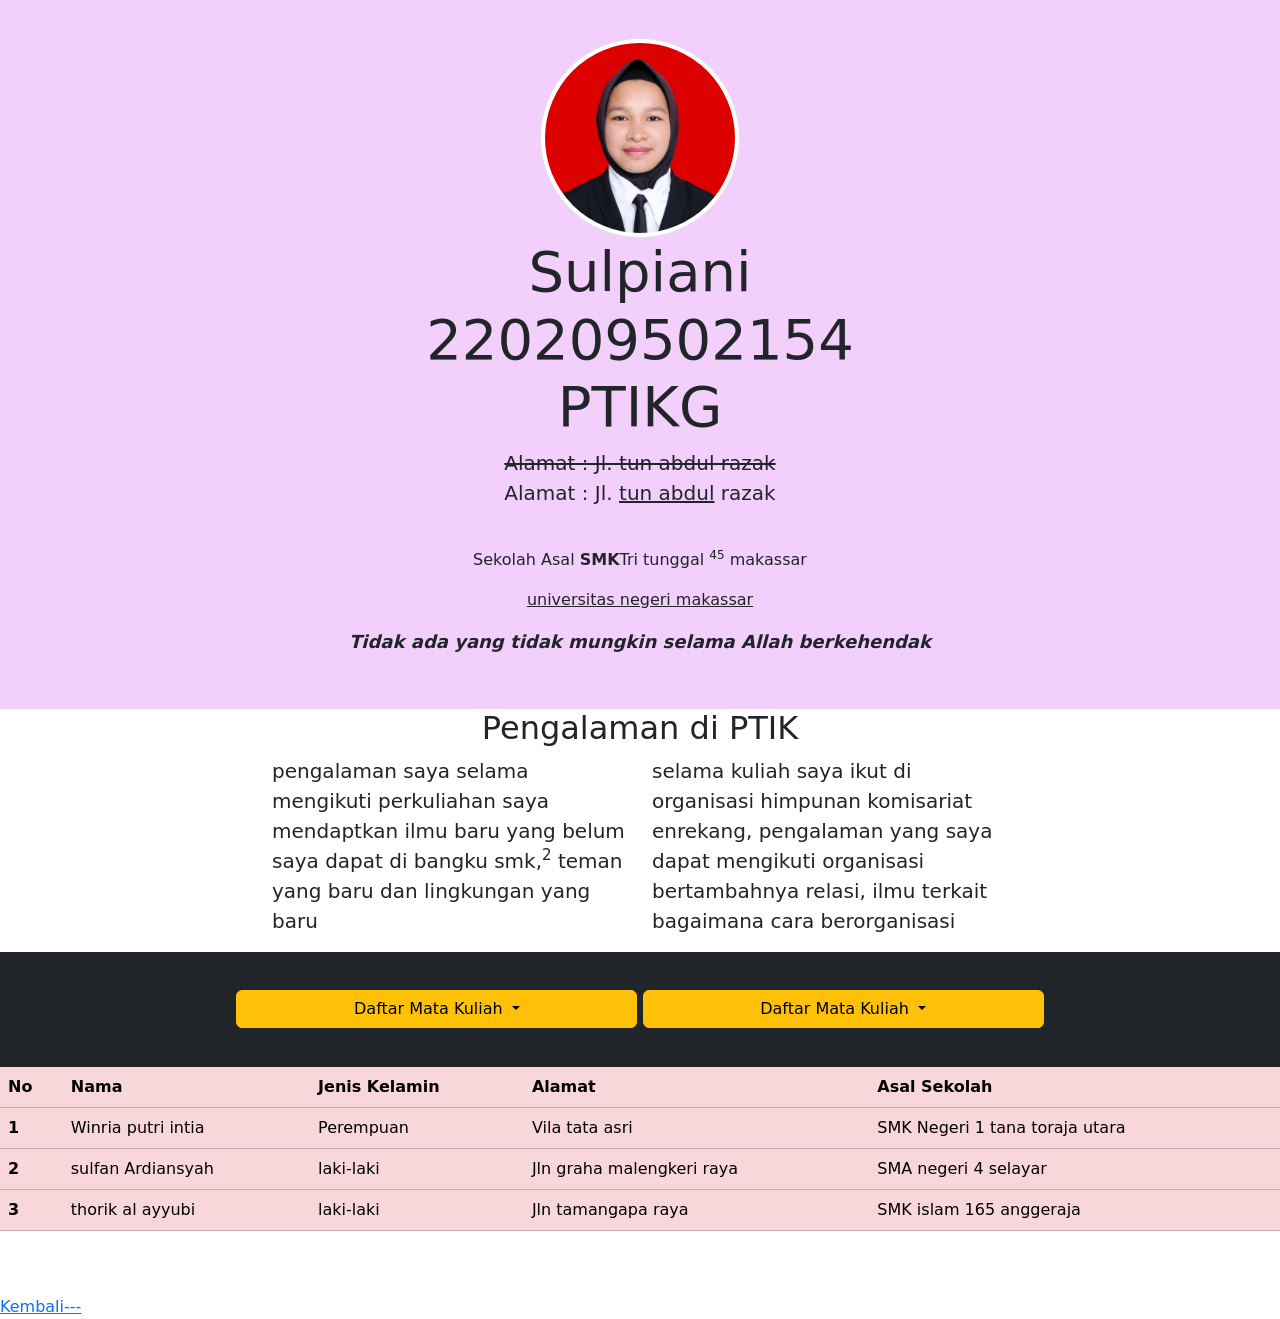
<file: tugas uts/UTS.HTML>
<!DOCTYPE html>
<html l>
<head>
    <title>Perkenalan Diri</title>
    <link href="https://cdn.jsdelivr.net/npm/bootstrap@5.3.2/dist/css/bootstrap.min.css" rel="stylesheet" integrity="sha384-T3c6CoIi6uLrA9TneNEoa7RxnatzjcDSCmG1MXxSR1GAsXEV/Dwwykc2MPK8M2HN" crossorigin="anonymous">
    <script src="https://cdn.jsdelivr.net/npm/bootstrap@5.3.2/dist/js/bootstrap.bundle.min.js" integrity="sha384-C6RzsynM9kWDrMNeT87bh95OGNyZPhcTNXj1NW7RuBCsyN/o0jlpcV8Qyq46cDfL" crossorigin="anonymous"></script>
    <link rel="stylesheet" href="piani.css">
</head>
<body>
    <section class="jumbotron text-center"  >  
        
        <img src="piani.jpg" alt="sulpiani" width="200" class="rounded-circle img-thumbnail"  >
        <h1 class="display-4">Sulpiani <br>
            220209502154 <br>
            PTIKG <br>
        </h1>
        <p class="lead"><del>Alamat  : Jl. tun abdul razak</del> <br>
            Alamat  : Jl. <u>tun abdul</u> razak </p><br>
    
            <p>
                Sekolah Asal <b>SMK</b>Tri tunggal <sup>45</sup> makassar
            </p>
            <p>
                <u>universitas negeri makassar</u>
            </p>
            <p>
             <font size="4"><b><i>Tidak ada yang tidak mungkin selama Allah berkehendak</i></b></font>
            </p>
       </section>

        
            <div class="container ">
                <div class="row text-center">
                  <div class="col "><h2>Pengalaman di PTIK</h2>
                  </div>
                </div>
                <div class="row  bs-danger-border-subtle justify-content-center fs-5">
                    <div class="col-4"><p>
                        pengalaman saya selama mengikuti perkuliahan saya mendaptkan ilmu baru yang belum saya dapat di bangku smk,<sup>2</sup> teman yang baru dan lingkungan yang baru
                       </p></div>
                    <div class="col-4"><p>
                        selama kuliah saya ikut di organisasi himpunan komisariat enrekang, pengalaman yang saya dapat mengikuti organisasi bertambahnya relasi, ilmu terkait bagaimana cara berorganisasi

                       </p></div>
                </div>
              </div>
         
      
      <section id="dosen">
       <div class="dropdown text-center bg-dark  ">
        <button class="btn btn-warning dropdown-toggle col-4" type="button" data-bs-toggle="dropdown" aria-expanded="false">
            Daftar Mata Kuliah
        </button>
        <ul class="dropdown-menu  ">
          <li><a class="dropdown-item" href="#">Programan Web</a></li>
          <li><a class="dropdown-item" href="#">Keamanan Komputer</a></li>
          <li><a class="dropdown-item" href="#">Jaringan Komputer</a></li>
          <li><a class="dropdown-item" href="#">Stuktur Data</a></li>
          <li><a class="dropdown-item" href="#">Strategi Pembelajaran</a></li>
          <li><a class="dropdown-item" href="#">Kecerdasan Buatan</a></li>
          <li><a class="dropdown-item" href="#">Inovasi Teknolog</a></li>
          <li><a class="dropdown-item" href="#">Profesi Pendidikan</a></li>
           </ul>
           <button class="btn btn-warning dropdown-toggle col-4" type="button" data-bs-toggle="dropdown" aria-expanded="false">
            Daftar Mata Kuliah
        </button>
        <ul class="dropdown-menu ">
          <li><a class="dropdown-item" href="#">Alifya Nfh, S.Pd.,M.Pd.</a></li>
          <li><a class="dropdown-item" href="#">Dr. Muliadi, S.Pd..M.T.</a></li>
          <li><a class="dropdown-item" href="#">Fhatiah Adiba, S.Pd., M.Cs.</a></li>
          <li><a class="dropdown-item" href="#">Ninik Rahayu Ashadi. S.Pd., M.Pd</a></li>
          <li><a class="dropdown-item" href="#">Dr. Darmawang, M.Kes</a></li>
          <li><a class="dropdown-item" href="#">M. Miftach Fakhri, S.Kom., M.Pd</a></li>
          <li><a class="dropdown-item" href="#">Haekal Febriansyah Ramadhan, S.T., M.Pd.</a></li>
          <li><a class="dropdown-item" href="#">Fadhlirrahman Baso, S.Pd., M.Pd</a></li>
           </ul>
      </div>
    </section>
         
   
            <table class="table table-danger">
                <thead>
                  <tr>
                    <th scope="col">No</th>
                    <th scope="col">Nama</th>
                    <th scope="col">Jenis Kelamin</th>
                    <th scope="col">Alamat</th>
                    <th scope="col">Asal Sekolah</th>
                  </tr>
                </thead>
                <tbody>
                  <tr>
                    <th scope="row">1</th>
                    <td>Winria putri intia</td>
                    <td>Perempuan</td>
                    <td>Vila tata asri</td>
                    <td>SMK Negeri 1 tana toraja utara</td>
                  </tr>
                  <tr>
                    <th scope="row">2</th>
                    <td>sulfan Ardiansyah</td>
                     <td>laki-laki</td>
                     <td>Jln graha malengkeri raya</td>
                     <td> SMA negeri 4 selayar</td>
                  </tr>
                  <tr>
                    <th scope="row">3</th>
                    <td>thorik al ayyubi</td>
                    <td>laki-laki</td>
                    <td>Jln tamangapa raya</td>
                    <td>SMK islam 165 anggeraja</td>
                  </tr>
                </tbody>
              </table>
        </tr>
              </table><br><br>
              <a href="Index.html">Kembali---</a>
</body>
</html>
</file>
<file: tugas uts/massok.css>
.jumbotron {
    padding: 3%;
    background-color: rgb(152, 233, 152);
}
.dropdown {
padding: 3%;
}
</file>
<file: tugas uts/winriaputri.css>
.jumbotron {
    padding: 3%;
    background-color: rgb(182, 201, 113);
}
.dropdown {
padding: 3%;
}
</file>
<file: tugas uts/style.css>
body {
    font-family: cursive, 'Trebuchet MS', 'Lucida Sans Unicode', 'Lucida Grande', 'Lucida Sans', Arial, sans-serif;
}
.main-color {
    background-color: lightblue !important;
}
.banner {
    height: 100vh;
    background: linear-gradient(rgba(0, 0, 0, 0.4), rgba(0, 0, 0, 0.4)), url(logo\ banner\ kelompok\ 10.png);
    background-size: cover;
    background-position: center;
}

.hovered-card{
    transition: .3s;
}

.hovered-card:hover{
    transform: scale(1.1);
}
</file>
<file: tugas uts/piani.css>
.jumbotron {
    padding: 3%;
    background-color: rgb(243, 207, 252);
}
.dropdown {
padding: 3%;
}
</file>
